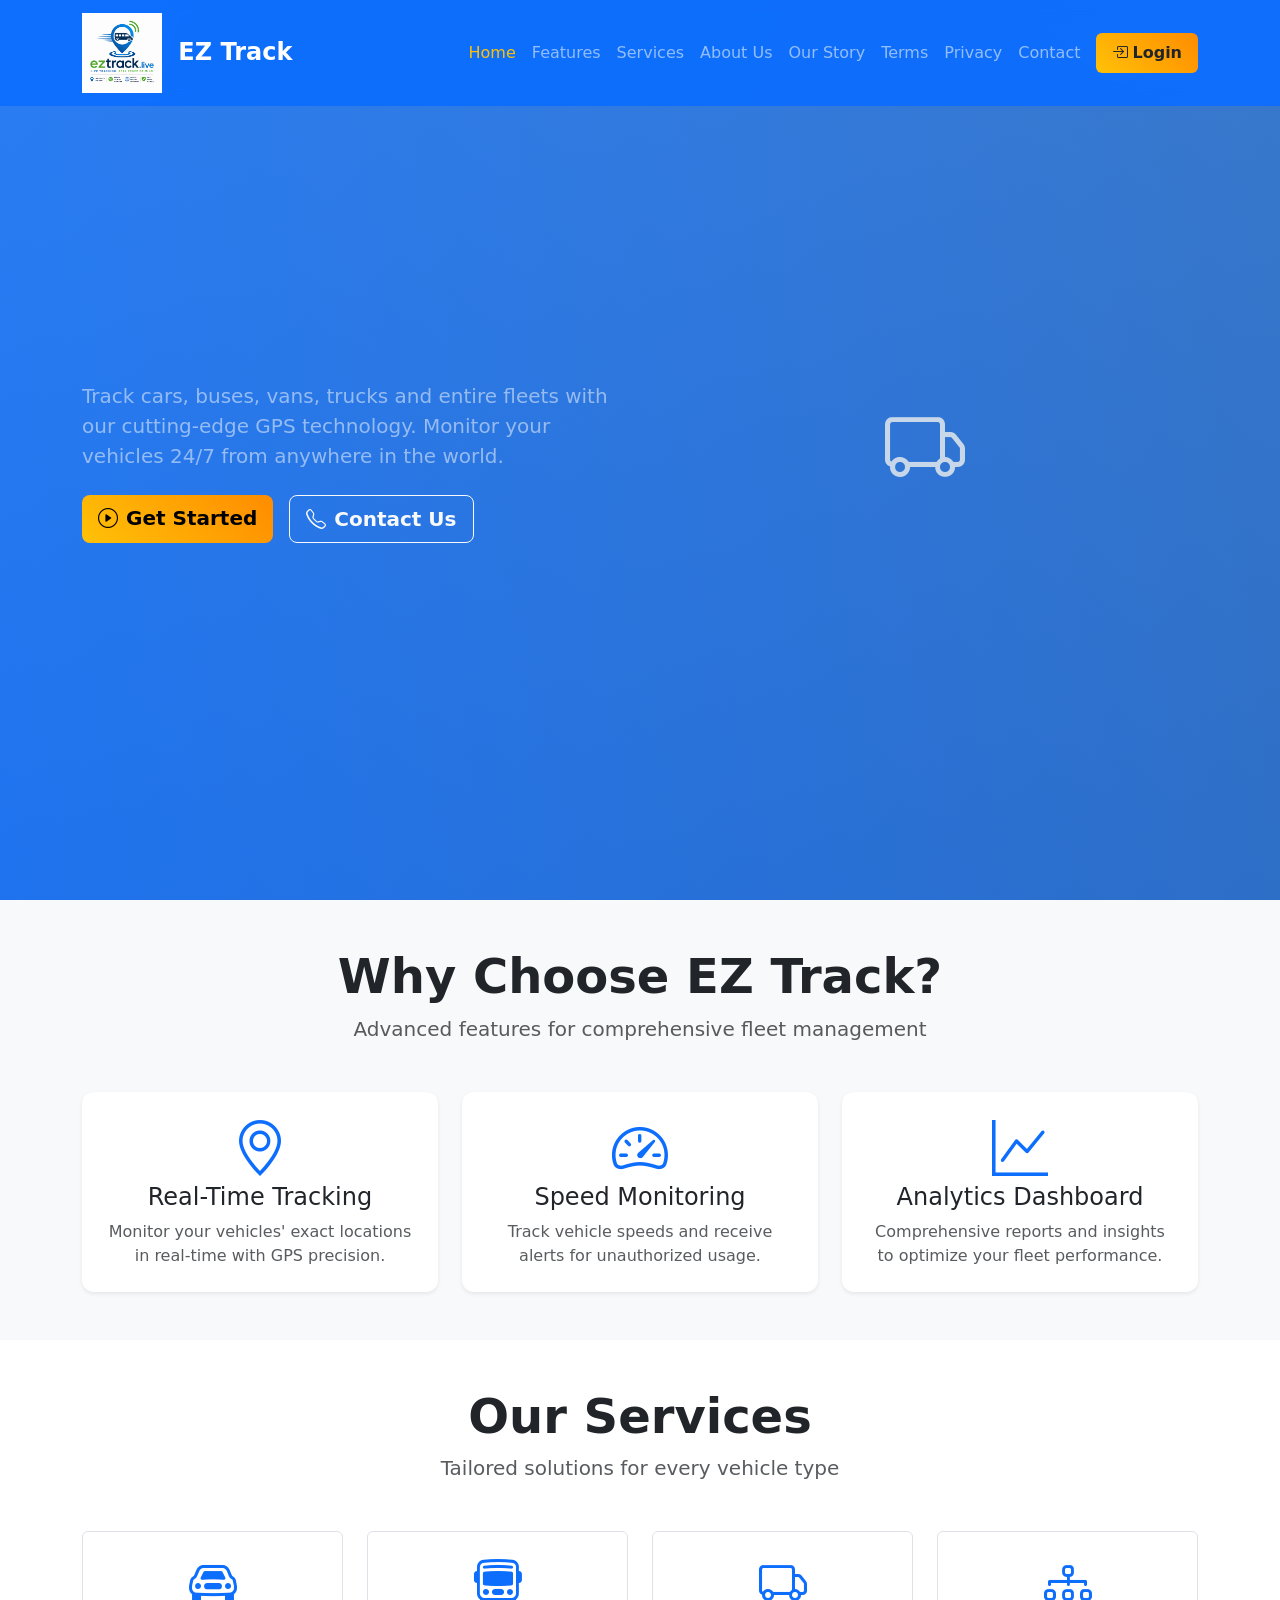
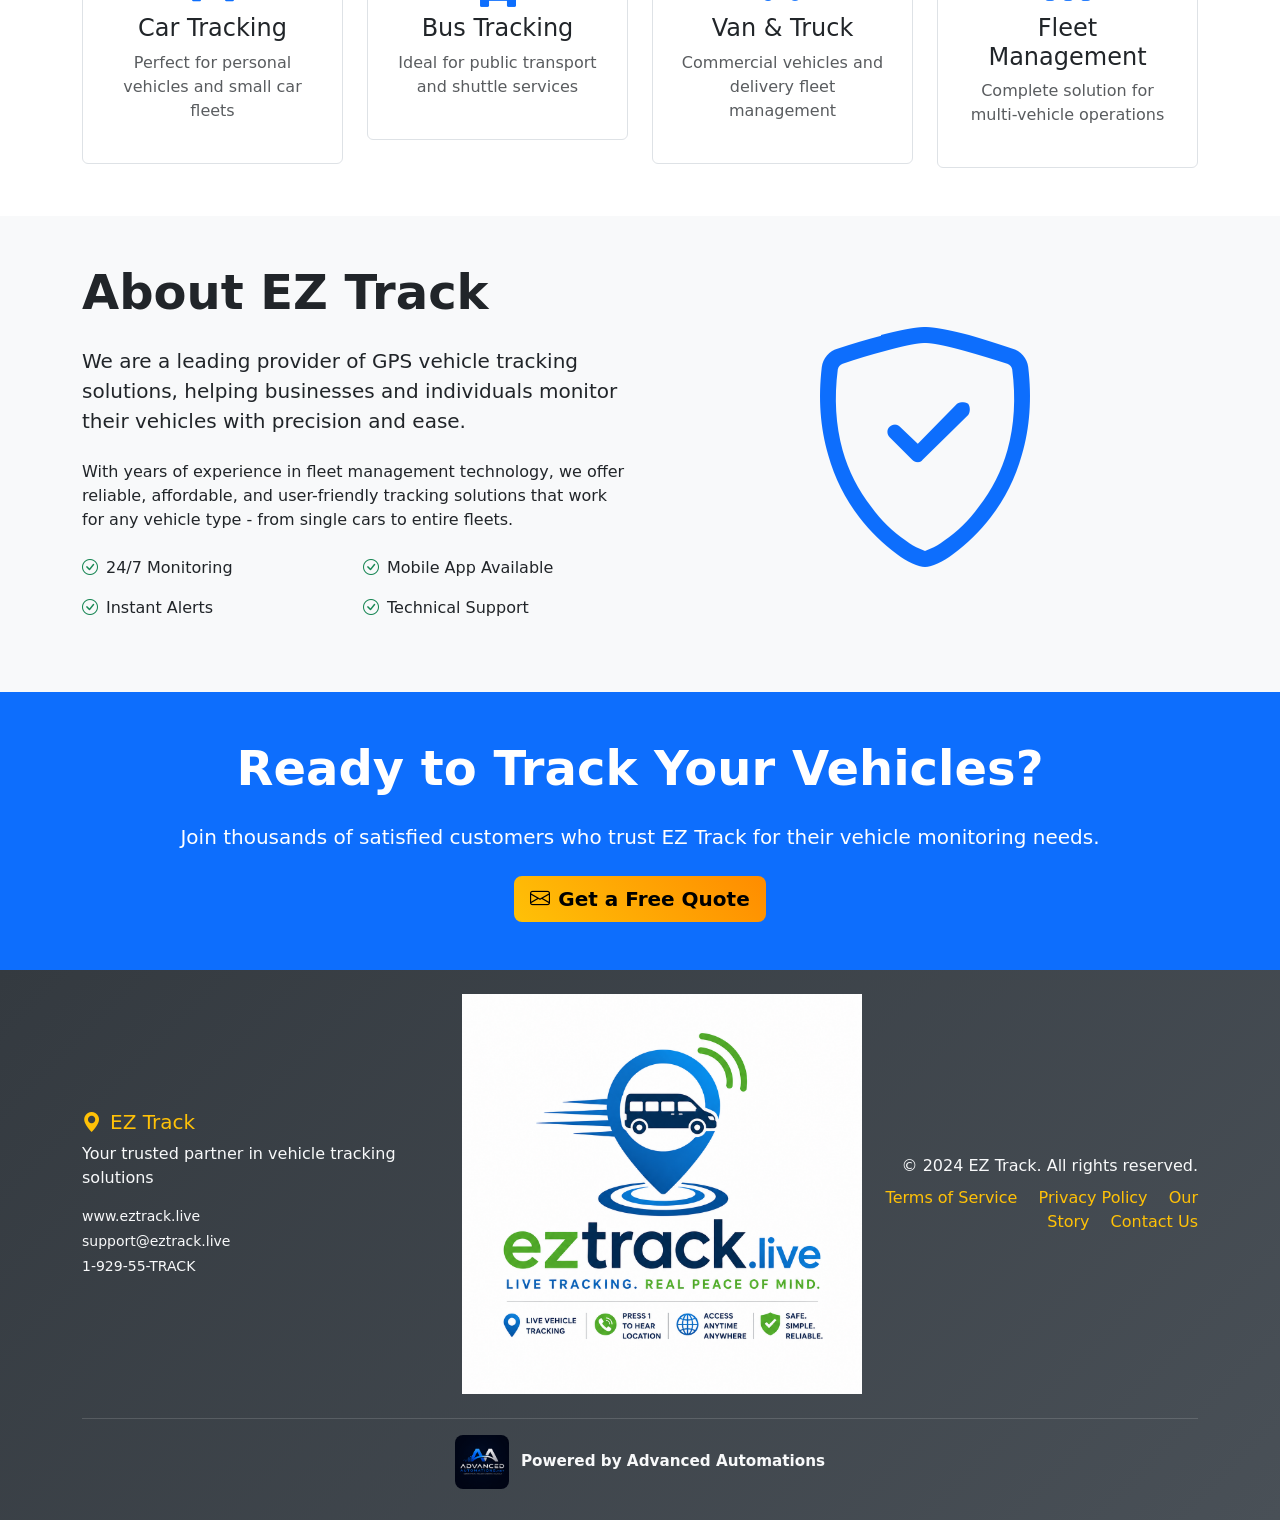
<file: index.html>
<!DOCTYPE html>
<html lang="en">
<head>
    <meta charset="UTF-8">
    <meta name="viewport" content="width=device-width, initial-scale=1.0">
    <title>EZ Track - Real-Time Vehicle Tracking Solutions</title>
    <meta name="description" content="EZ Track provides real-time GPS tracking for cars, buses, vans, trucks and fleets. Monitor your vehicles 24/7 with our cutting-edge tracking technology.">
    <meta name="keywords" content="vehicle tracking, GPS tracking, fleet management, car tracking, bus tracking, truck tracking, real-time tracking, EZ Track">
    <meta name="author" content="EZ Track">
    <meta property="og:title" content="EZ Track - Real-Time Vehicle Tracking Solutions">
    <meta property="og:description" content="Track cars, buses, vans, trucks and entire fleets with our cutting-edge GPS technology. Monitor your vehicles 24/7 from anywhere in the world.">
    <meta property="og:url" content="https://www.eztrack.live/">
    <meta property="og:type" content="website">
    <meta name="twitter:card" content="summary_large_image">
    <meta name="twitter:title" content="EZ Track - Real-Time Vehicle Tracking Solutions">
    <meta name="twitter:description" content="Track cars, buses, vans, trucks and entire fleets with our cutting-edge GPS technology.">
    <link rel="canonical" href="https://www.eztrack.live/">
    <link href="https://cdn.jsdelivr.net/npm/bootstrap@5.3.0/dist/css/bootstrap.min.css" rel="stylesheet">
    <link rel="stylesheet" href="https://cdn.jsdelivr.net/npm/bootstrap-icons@1.11.0/font/bootstrap-icons.css">
    <link rel="stylesheet" href="styles.css">
</head>
<body>
    <!-- Navigation -->
    <nav class="navbar navbar-expand-lg navbar-dark bg-primary fixed-top">
        <div class="container">
            <a class="navbar-brand fw-bold" href="#home">
                <img src="assets/ChatGPT Image Jul 6, 2026, 06_22_53 PM.png" alt="EZ Track Logo" class="logo-img me-2">
                <span>EZ Track</span>
            </a>
            <button class="navbar-toggler" type="button" data-bs-toggle="collapse" data-bs-target="#navbarNav">
                <span class="navbar-toggler-icon"></span>
            </button>
            <div class="collapse navbar-collapse" id="navbarNav">
                <ul class="navbar-nav ms-auto">
                    <li class="nav-item">
                        <a class="nav-link" href="#home">Home</a>
                    </li>
                    <li class="nav-item">
                        <a class="nav-link" href="#features">Features</a>
                    </li>
                    <li class="nav-item">
                        <a class="nav-link" href="#services">Services</a>
                    </li>
                    <li class="nav-item">
                        <a class="nav-link" href="index.html#about">About Us</a>
                    </li>
                    <li class="nav-item">
                        <a class="nav-link" href="our-story.html">Our Story</a>
                    </li>
                    <li class="nav-item">
                        <a class="nav-link" href="terms.html">Terms</a>
                    </li>
                    <li class="nav-item">
                        <a class="nav-link" href="privacy-policy.html">Privacy</a>
                    </li>
                    <li class="nav-item">
                        <a class="nav-link" href="contact-us.html">Contact</a>
                    </li>
                    <li class="nav-item">
                        <a class="nav-link btn btn-warning text-dark ms-2" href="https://portal.gps-tracking.com/">
                            <i class="bi bi-box-arrow-in-right me-1"></i>Login
                        </a>
                    </li>
                </ul>
            </div>
        </div>
    </nav>

    <!-- Hero Section -->
    <section id="home" class="hero-section">
        <div class="container">
            <div class="row align-items-center min-vh-100">
                <div class="col-lg-6">
                    <div class="hero-content">
                        <h1 class="display-4 fw-bold text-white mb-4">
                            Real-Time Vehicle Tracking Made Simple
                        </h1>
                        <p class="lead text-white-50 mb-4">
                            Track cars, buses, vans, trucks and entire fleets with our cutting-edge GPS technology. 
                            Monitor your vehicles 24/7 from anywhere in the world.
                        </p>
                        <div class="d-flex gap-3">
                            <a href="#services" class="btn btn-warning btn-lg fw-semibold">
                                <i class="bi bi-play-circle me-2"></i>Get Started
                            </a>
                            <a href="contact-us.html" class="btn btn-outline-light btn-lg fw-semibold">
                                <i class="bi bi-telephone me-2"></i>Contact Us
                            </a>
                        </div>
                    </div>
                </div>
                <div class="col-lg-6">
                    <div class="hero-image text-center">
                        <i class="bi bi-truck display-1 text-white"></i>
                    </div>
                </div>
            </div>
        </div>
    </section>

    <!-- Features Section -->
    <section id="features" class="py-5 bg-light">
        <div class="container">
            <div class="text-center mb-5">
                <h2 class="display-5 fw-bold">Why Choose EZ Track?</h2>
                <p class="lead text-muted">Advanced features for comprehensive fleet management</p>
            </div>
            <div class="row g-4">
                <div class="col-md-4">
                    <div class="card h-100 border-0 shadow-sm">
                        <div class="card-body text-center p-4">
                            <i class="bi bi-geo-alt text-primary display-4 mb-3"></i>
                            <h4 class="card-title">Real-Time Tracking</h4>
                            <p class="card-text text-muted">Monitor your vehicles' exact locations in real-time with GPS precision.</p>
                        </div>
                    </div>
                </div>
                <div class="col-md-4">
                    <div class="card h-100 border-0 shadow-sm">
                        <div class="card-body text-center p-4">
                            <i class="bi bi-speedometer2 text-primary display-4 mb-3"></i>
                            <h4 class="card-title">Speed Monitoring</h4>
                            <p class="card-text text-muted">Track vehicle speeds and receive alerts for unauthorized usage.</p>
                        </div>
                    </div>
                </div>
                <div class="col-md-4">
                    <div class="card h-100 border-0 shadow-sm">
                        <div class="card-body text-center p-4">
                            <i class="bi bi-graph-up text-primary display-4 mb-3"></i>
                            <h4 class="card-title">Analytics Dashboard</h4>
                            <p class="card-text text-muted">Comprehensive reports and insights to optimize your fleet performance.</p>
                        </div>
                    </div>
                </div>
            </div>
        </div>
    </section>

    <!-- Services Section -->
    <section id="services" class="py-5">
        <div class="container">
            <div class="text-center mb-5">
                <h2 class="display-5 fw-bold">Our Services</h2>
                <p class="lead text-muted">Tailored solutions for every vehicle type</p>
            </div>
            <div class="row g-4">
                <div class="col-lg-3 col-md-6">
                    <div class="service-card text-center p-4 border rounded">
                        <i class="bi bi-car-front text-primary display-5 mb-3"></i>
                        <h4>Car Tracking</h4>
                        <p class="text-muted">Perfect for personal vehicles and small car fleets</p>
                    </div>
                </div>
                <div class="col-lg-3 col-md-6">
                    <div class="service-card text-center p-4 border rounded">
                        <i class="bi bi-bus-front text-primary display-5 mb-3"></i>
                        <h4>Bus Tracking</h4>
                        <p class="text-muted">Ideal for public transport and shuttle services</p>
                    </div>
                </div>
                <div class="col-lg-3 col-md-6">
                    <div class="service-card text-center p-4 border rounded">
                        <i class="bi bi-truck text-primary display-5 mb-3"></i>
                        <h4>Van & Truck</h4>
                        <p class="text-muted">Commercial vehicles and delivery fleet management</p>
                    </div>
                </div>
                <div class="col-lg-3 col-md-6">
                    <div class="service-card text-center p-4 border rounded">
                        <i class="bi bi-diagram-3 text-primary display-5 mb-3"></i>
                        <h4>Fleet Management</h4>
                        <p class="text-muted">Complete solution for multi-vehicle operations</p>
                    </div>
                </div>
            </div>
        </div>
    </section>

    <!-- About Section -->
    <section id="about" class="py-5 bg-light">
        <div class="container">
            <div class="row align-items-center">
                <div class="col-lg-6">
                    <h2 class="display-5 fw-bold mb-4">About EZ Track</h2>
                    <p class="lead mb-4">
                        We are a leading provider of GPS vehicle tracking solutions, helping businesses and individuals 
                        monitor their vehicles with precision and ease.
                    </p>
                    <p class="mb-4">
                        With years of experience in fleet management technology, we offer reliable, affordable, and 
                        user-friendly tracking solutions that work for any vehicle type - from single cars to entire fleets.
                    </p>
                    <div class="row g-3 mb-4">
                        <div class="col-6">
                            <div class="d-flex align-items-center">
                                <i class="bi bi-check-circle text-success me-2"></i>
                                <span>24/7 Monitoring</span>
                            </div>
                        </div>
                        <div class="col-6">
                            <div class="d-flex align-items-center">
                                <i class="bi bi-check-circle text-success me-2"></i>
                                <span>Mobile App Available</span>
                            </div>
                        </div>
                        <div class="col-6">
                            <div class="d-flex align-items-center">
                                <i class="bi bi-check-circle text-success me-2"></i>
                                <span>Instant Alerts</span>
                            </div>
                        </div>
                        <div class="col-6">
                            <div class="d-flex align-items-center">
                                <i class="bi bi-check-circle text-success me-2"></i>
                                <span>Technical Support</span>
                            </div>
                        </div>
                    </div>
                </div>
                <div class="col-lg-6">
                    <div class="text-center">
                        <i class="bi bi-shield-check text-primary" style="font-size: 15rem;"></i>
                    </div>
                </div>
            </div>
        </div>
    </section>

    <!-- CTA Section -->
    <section class="py-5 bg-primary text-white">
        <div class="container text-center">
            <h2 class="display-5 fw-bold mb-4">Ready to Track Your Vehicles?</h2>
            <p class="lead mb-4">Join thousands of satisfied customers who trust EZ Track for their vehicle monitoring needs.</p>
            <a href="contact-us.html" class="btn btn-warning btn-lg fw-semibold">
                <i class="bi bi-envelope me-2"></i>Get a Free Quote
            </a>
        </div>
    </section>

    <!-- Footer -->
    <footer class="bg-dark text-white py-4">
        <div class="container">
            <div class="row align-items-center">
                <div class="col-md-4">
                    <h5><i class="bi bi-geo-alt-fill me-2"></i>EZ Track</h5>
                    <p class="text-light">Your trusted partner in vehicle tracking solutions</p>
                    <div class="mt-3">
                        <small class="text-light d-block mb-1">www.eztrack.live</small>
                        <small class="text-light d-block mb-1">support@eztrack.live</small>
                        <small class="text-light d-block">1-929-55-TRACK</small>
                    </div>
                </div>
                <div class="col-md-4 text-center">
                    <img src="assets/ChatGPT Image Jul 6, 2026, 06_22_53 PM.png" alt="EZ Track Logo" class="footer-logo-img">
                </div>
                <div class="col-md-4 text-md-end">
                    <p class="text-light mb-0">
                        &copy; 2024 EZ Track. All rights reserved.
                    </p>
                    <div class="mt-2">
                        <a href="terms.html" class="text-warning text-decoration-none me-3">Terms of Service</a>
                        <a href="privacy-policy.html" class="text-warning text-decoration-none me-3">Privacy Policy</a>
                        <a href="our-story.html" class="text-warning text-decoration-none me-3">Our Story</a>
                        <a href="contact-us.html" class="text-warning text-decoration-none">Contact Us</a>
                    </div>
                </div>
            </div>
            <div class="powered-by text-center mt-4 pt-3">
                <a class="powered-by-link" href="https://www.advancedautomations.net" target="_blank" rel="noopener noreferrer" aria-label="Powered by Advanced Automations">
                    <img class="powered-by-logo" src="assets/advanced-automations-logo.png" alt="Advanced Automations logo">
                    <span class="powered-by-text">Powered by Advanced Automations</span>
                </a>
            </div>
        </div>
    </footer>

    <script src="https://cdn.jsdelivr.net/npm/bootstrap@5.3.0/dist/js/bootstrap.bundle.min.js"></script>
    <script src="script.js"></script>
</body>
</html>
</file>
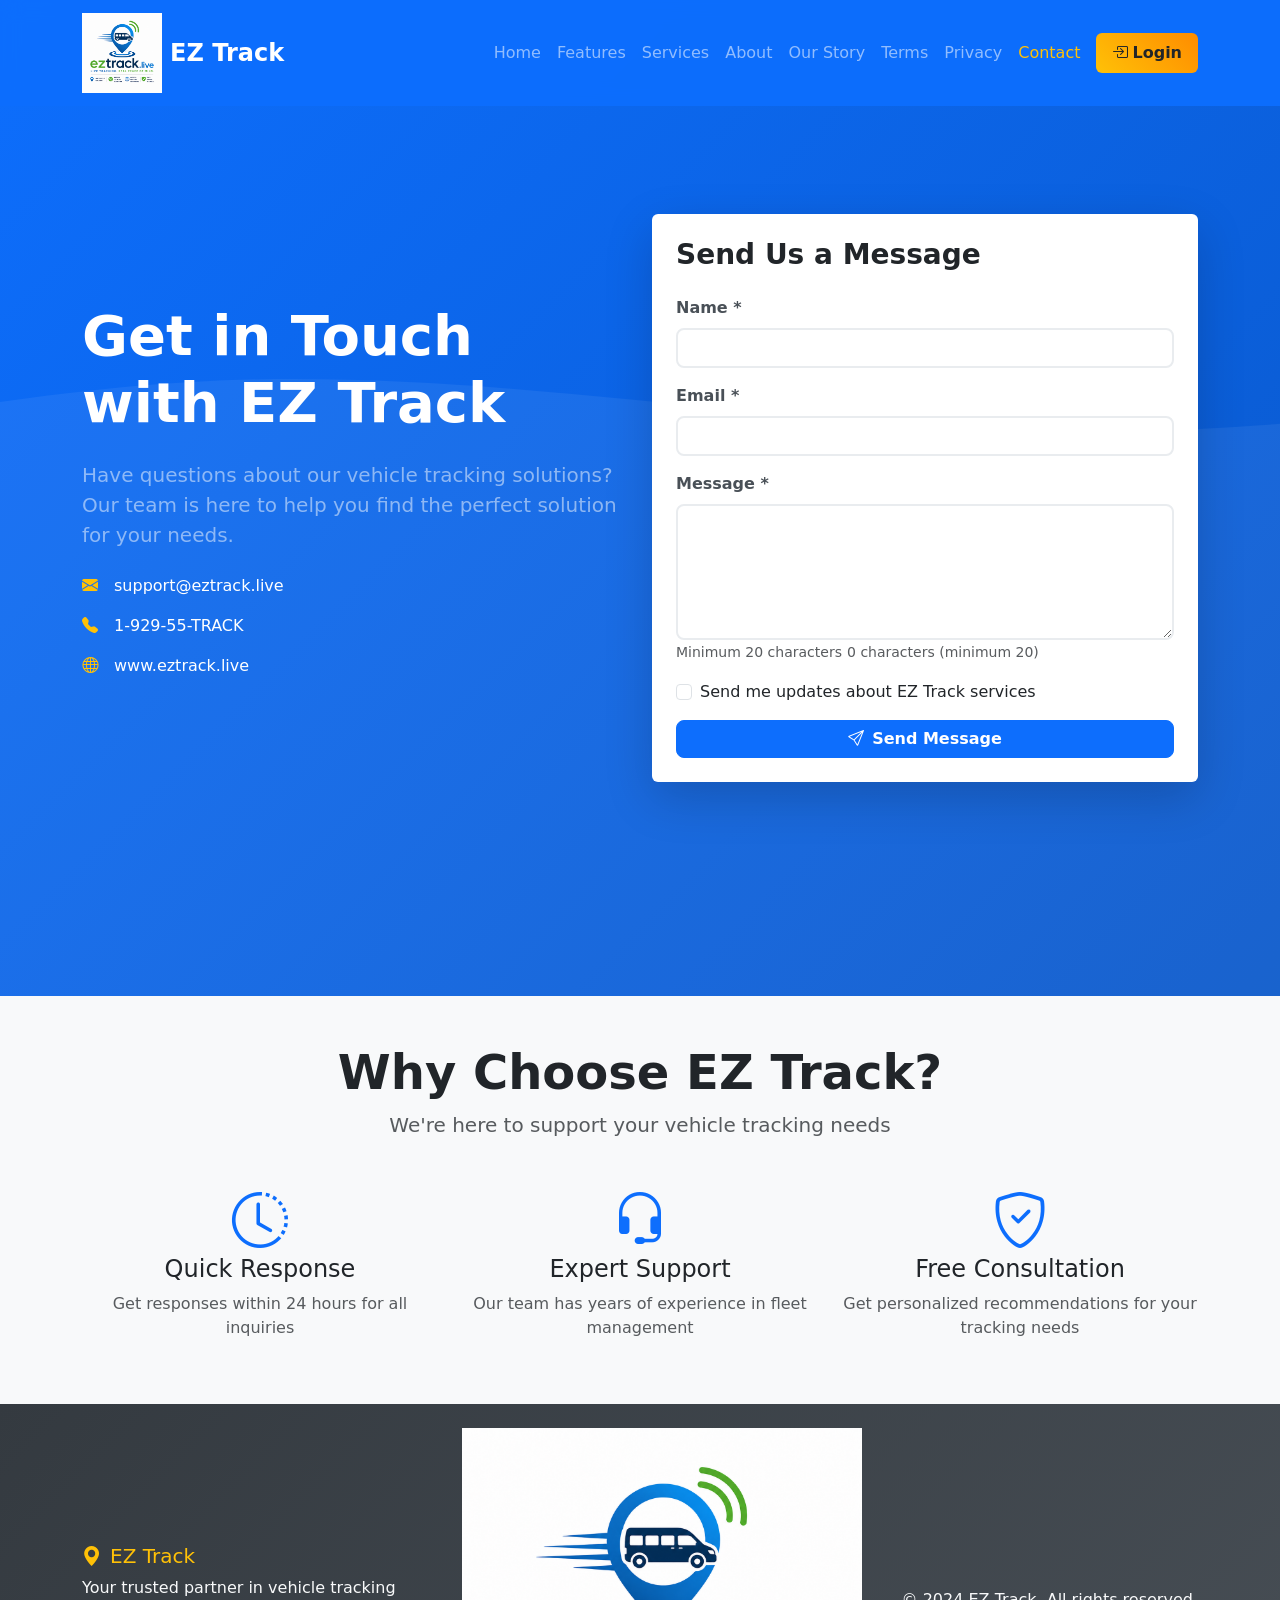
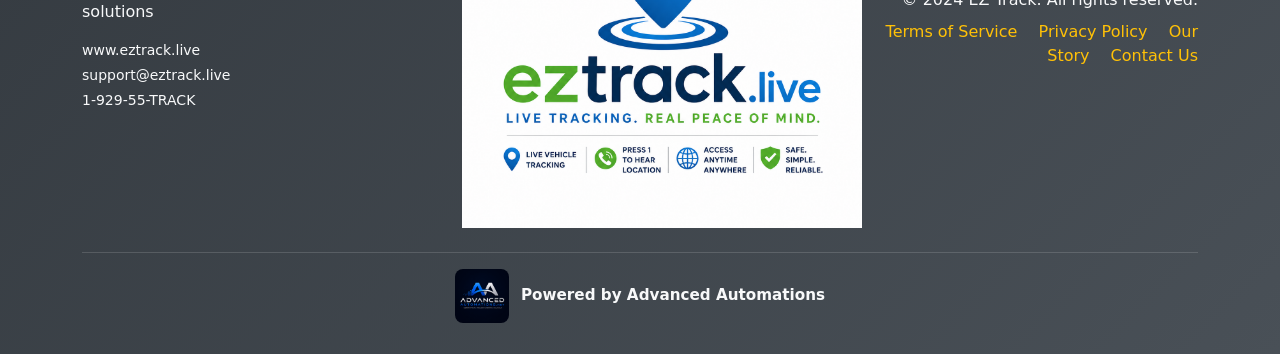
<file: contact-us.html>
<!DOCTYPE html>
<html lang="en">
<head>
    <meta charset="UTF-8">
    <meta name="viewport" content="width=device-width, initial-scale=1.0">
    <title>Contact Us - EZ Track | Vehicle Tracking Solutions</title>
    <meta name="description" content="Contact EZ Track for professional GPS vehicle tracking solutions. Call us at 1-929-55-TRACK or email support@eztrack.live for fleet management services.">
    <meta name="keywords" content="contact EZ Track, vehicle tracking contact, GPS tracking support, fleet management contact, EZ Track phone, EZ Track email">
    <meta name="author" content="EZ Track">
    <meta property="og:title" content="Contact Us - EZ Track | Vehicle Tracking Solutions">
    <meta property="og:description" content="Get in touch with EZ Track for professional GPS vehicle tracking solutions. Our team is here to help you find the perfect solution for your needs.">
    <meta property="og:url" content="https://www.eztrack.live/contact-us.html">
    <meta property="og:type" content="website">
    <meta name="twitter:card" content="summary_large_image">
    <meta name="twitter:title" content="Contact Us - EZ Track | Vehicle Tracking Solutions">
    <meta name="twitter:description" content="Get in touch with EZ Track for professional GPS vehicle tracking solutions.">
    <link rel="canonical" href="https://www.eztrack.live/contact-us.html">
    <link href="https://cdn.jsdelivr.net/npm/bootstrap@5.3.0/dist/css/bootstrap.min.css" rel="stylesheet">
    <link rel="stylesheet" href="https://cdn.jsdelivr.net/npm/bootstrap-icons@1.11.0/font/bootstrap-icons.css">
    <link rel="stylesheet" href="styles.css">
</head>
<body>
    <!-- Navigation -->
    <nav class="navbar navbar-expand-lg navbar-dark bg-primary fixed-top">
        <div class="container">
            <a class="navbar-brand fw-bold d-flex align-items-center" href="index.html">
                <img src="assets/ChatGPT Image Jul 6, 2026, 06_22_53 PM.png" alt="EZ Track Logo" class="logo-img me-2">
                <span>EZ Track</span>
            </a>
            <button class="navbar-toggler" type="button" data-bs-toggle="collapse" data-bs-target="#navbarNav">
                <span class="navbar-toggler-icon"></span>
            </button>
            <div class="collapse navbar-collapse" id="navbarNav">
                <ul class="navbar-nav ms-auto">
                    <li class="nav-item">
                        <a class="nav-link" href="index.html#home">Home</a>
                    </li>
                    <li class="nav-item">
                        <a class="nav-link" href="index.html#features">Features</a>
                    </li>
                    <li class="nav-item">
                        <a class="nav-link" href="index.html#services">Services</a>
                    </li>
                    <li class="nav-item">
                        <a class="nav-link" href="index.html#about">About</a>
                    </li>
                    <li class="nav-item">
                        <a class="nav-link" href="our-story.html">Our Story</a>
                    </li>
                    <li class="nav-item">
                        <a class="nav-link" href="terms.html">Terms</a>
                    </li>
                    <li class="nav-item">
                        <a class="nav-link" href="privacy-policy.html">Privacy</a>
                    </li>
                    <li class="nav-item">
                        <a class="nav-link active" href="contact-us.html">Contact</a>
                    </li>
                    <li class="nav-item">
                        <a class="nav-link btn btn-warning text-dark ms-2" href="https://portal.gps-tracking.com/">
                            <i class="bi bi-box-arrow-in-right me-1"></i>Login
                        </a>
                    </li>
                </ul>
            </div>
        </div>
    </nav>

    <!-- Contact Hero Section -->
    <section class="contact-hero py-5">
        <div class="container">
            <div class="row align-items-center min-vh-100">
                <div class="col-lg-6">
                    <div class="contact-content">
                        <h1 class="display-4 fw-bold text-white mb-4">
                            Get in Touch with EZ Track
                        </h1>
                        <p class="lead text-white-50 mb-4">
                            Have questions about our vehicle tracking solutions? Our team is here to help you find the perfect solution for your needs.
                        </p>
                        <div class="contact-info">
                            <div class="d-flex align-items-center mb-3">
                                <i class="bi bi-envelope-fill text-warning me-3"></i>
                                <span class="text-white">support@eztrack.live</span>
                            </div>
                            <div class="d-flex align-items-center mb-3">
                                <i class="bi bi-telephone-fill text-warning me-3"></i>
                                <span class="text-white">1-929-55-TRACK</span>
                            </div>
                            <div class="d-flex align-items-center mb-3">
                                <i class="bi bi-globe text-warning me-3"></i>
                                <span class="text-white">www.eztrack.live</span>
                            </div>
                        </div>
                    </div>
                </div>
                <div class="col-lg-6">
                    <div class="contact-form-card bg-white p-4 rounded shadow-lg">
                        <h3 class="mb-4 fw-bold">Send Us a Message</h3>
                        <form id="contactForm" novalidate>
                            <div class="mb-3">
                                <label for="name" class="form-label fw-semibold">Name *</label>
                                <input type="text" class="form-control" id="name" name="name" required>
                                <div class="invalid-feedback">
                                    Please provide your name.
                                </div>
                            </div>
                            <div class="mb-3">
                                <label for="email" class="form-label fw-semibold">Email *</label>
                                <input type="email" class="form-control" id="email" name="email" required>
                                <div class="invalid-feedback">
                                    Please provide a valid email address.
                                </div>
                            </div>
                            <div class="mb-3">
                                <label for="message" class="form-label fw-semibold">Message *</label>
                                <textarea class="form-control" id="message" name="message" rows="5" required minlength="20"></textarea>
                                <div class="invalid-feedback">
                                    Message must be at least 20 characters long.
                                </div>
                                <small class="text-muted">Minimum 20 characters</small>
                            </div>
                            <div class="mb-3">
                                <div class="form-check">
                                    <input class="form-check-input" type="checkbox" id="newsletter">
                                    <label class="form-check-label" for="newsletter">
                                        Send me updates about EZ Track services
                                    </label>
                                </div>
                            </div>
                            <button type="submit" class="btn btn-primary w-100 fw-semibold">
                                <i class="bi bi-send me-2"></i>Send Message
                            </button>
                        </form>
                        <div id="successMessage" class="alert alert-success mt-3 d-none">
                            <i class="bi bi-check-circle me-2"></i>
                            Your message has been sent successfully! We'll get back to you soon.
                        </div>
                        <div id="errorMessage" class="alert alert-danger mt-3 d-none">
                            <i class="bi bi-exclamation-triangle me-2"></i>
                            There was an error sending your message. Please try again.
                        </div>
                    </div>
                </div>
            </div>
        </div>
    </section>

    <!-- Additional Info Section -->
    <section class="py-5 bg-light">
        <div class="container">
            <div class="text-center mb-5">
                <h2 class="display-5 fw-bold">Why Choose EZ Track?</h2>
                <p class="lead text-muted">We're here to support your vehicle tracking needs</p>
            </div>
            <div class="row g-4">
                <div class="col-md-4 text-center">
                    <i class="bi bi-clock-history text-primary display-4 mb-3"></i>
                    <h4>Quick Response</h4>
                    <p class="text-muted">Get responses within 24 hours for all inquiries</p>
                </div>
                <div class="col-md-4 text-center">
                    <i class="bi bi-headset text-primary display-4 mb-3"></i>
                    <h4>Expert Support</h4>
                    <p class="text-muted">Our team has years of experience in fleet management</p>
                </div>
                <div class="col-md-4 text-center">
                    <i class="bi bi-shield-check text-primary display-4 mb-3"></i>
                    <h4>Free Consultation</h4>
                    <p class="text-muted">Get personalized recommendations for your tracking needs</p>
                </div>
            </div>
        </div>
    </section>

    <!-- Footer -->
    <footer class="bg-dark text-white py-4">
        <div class="container">
            <div class="row align-items-center">
                <div class="col-md-4">
                    <h5><i class="bi bi-geo-alt-fill me-2"></i>EZ Track</h5>
                    <p class="text-light">Your trusted partner in vehicle tracking solutions</p>
                    <div class="mt-3">
                        <small class="text-light d-block mb-1">www.eztrack.live</small>
                        <small class="text-light d-block mb-1">support@eztrack.live</small>
                        <small class="text-light d-block">1-929-55-TRACK</small>
                    </div>
                </div>
                <div class="col-md-4 text-center">
                    <img src="assets/ChatGPT Image Jul 6, 2026, 06_22_53 PM.png" alt="EZ Track Logo" class="footer-logo-img">
                </div>
                <div class="col-md-4 text-md-end">
                    <p class="text-light mb-0">
                        &copy; 2024 EZ Track. All rights reserved.
                    </p>
                    <div class="mt-2">
                        <a href="terms.html" class="text-warning text-decoration-none me-3">Terms of Service</a>
                        <a href="privacy-policy.html" class="text-warning text-decoration-none me-3">Privacy Policy</a>
                        <a href="our-story.html" class="text-warning text-decoration-none me-3">Our Story</a>
                        <a href="contact-us.html" class="text-warning text-decoration-none">Contact Us</a>
                    </div>
                </div>
            </div>
            <div class="powered-by text-center mt-4 pt-3">
                <a class="powered-by-link" href="https://www.advancedautomations.net" target="_blank" rel="noopener noreferrer" aria-label="Powered by Advanced Automations">
                    <img class="powered-by-logo" src="assets/advanced-automations-logo.png" alt="Advanced Automations logo">
                    <span class="powered-by-text">Powered by Advanced Automations</span>
                </a>
            </div>
        </div>
    </footer>

    <script src="https://cdn.jsdelivr.net/npm/bootstrap@5.3.0/dist/js/bootstrap.bundle.min.js"></script>
    <script src="contact-script.js"></script>
</body>
</html>
</file>
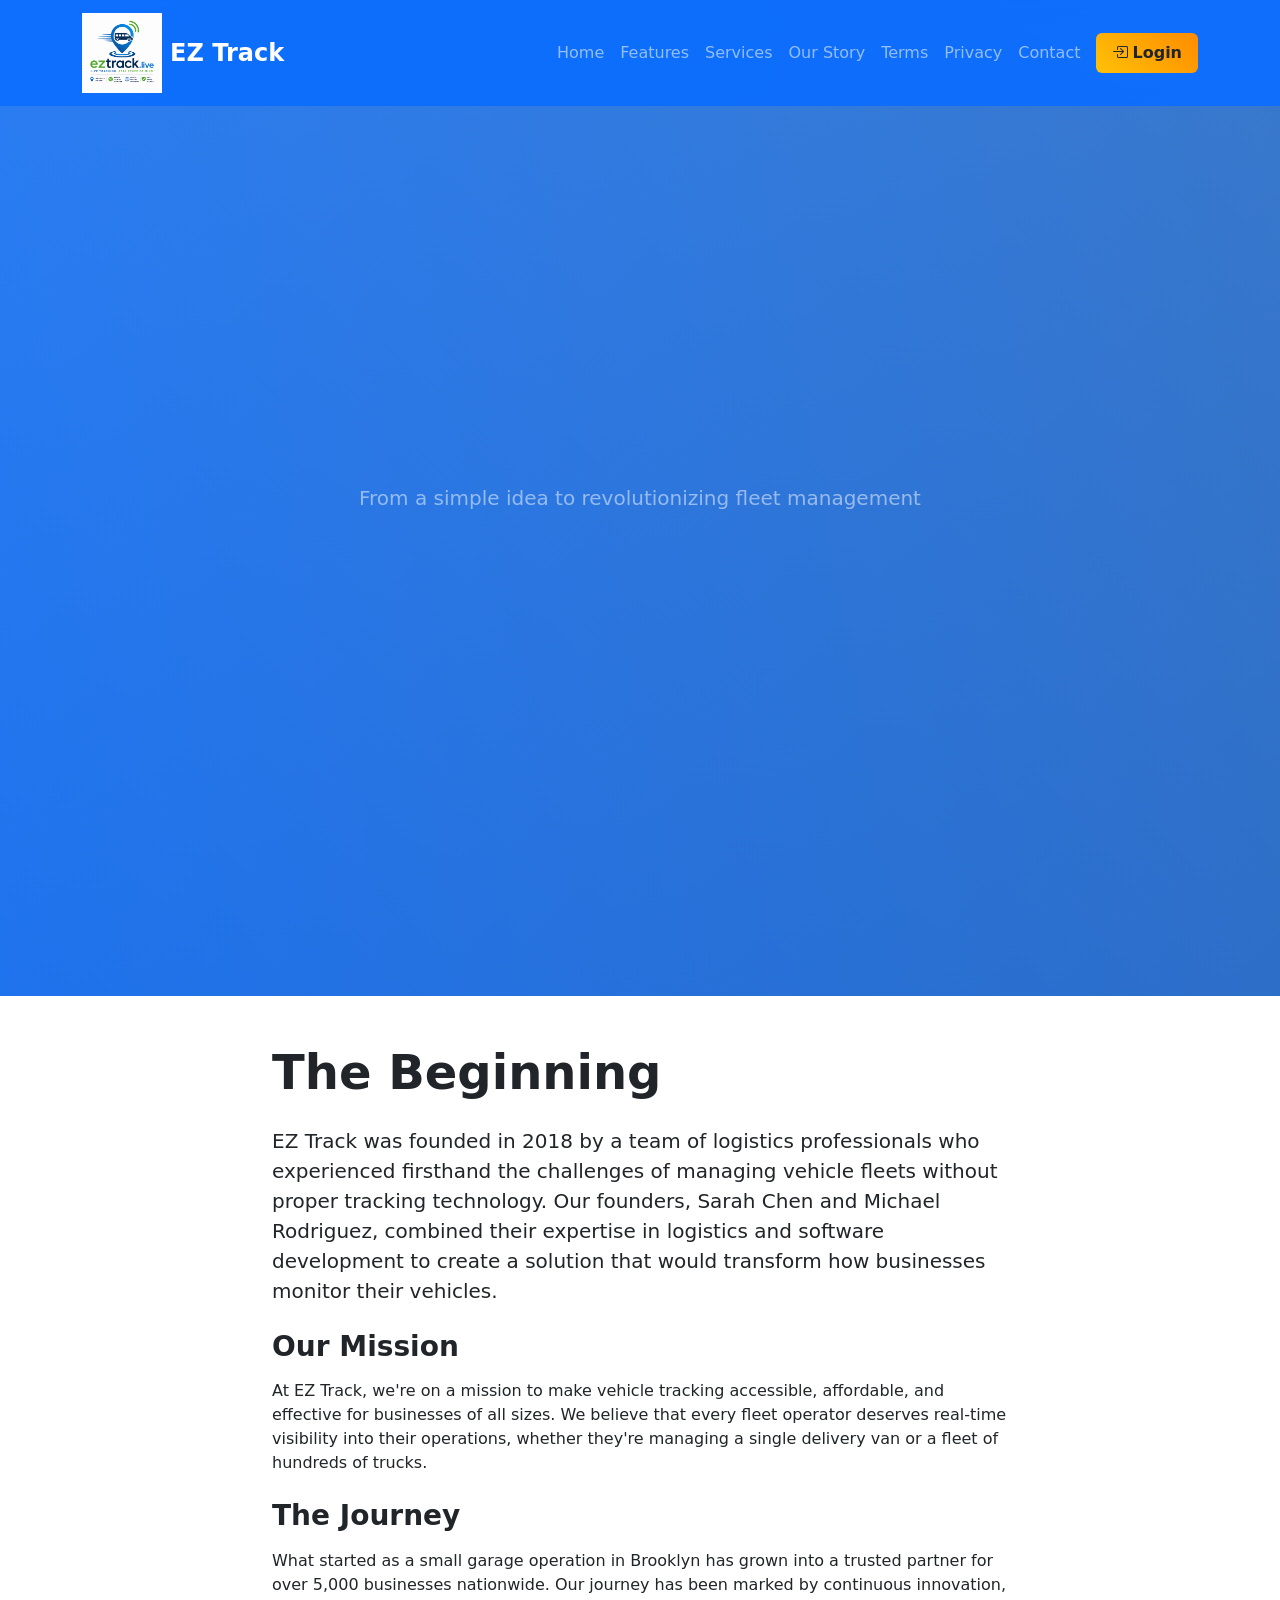
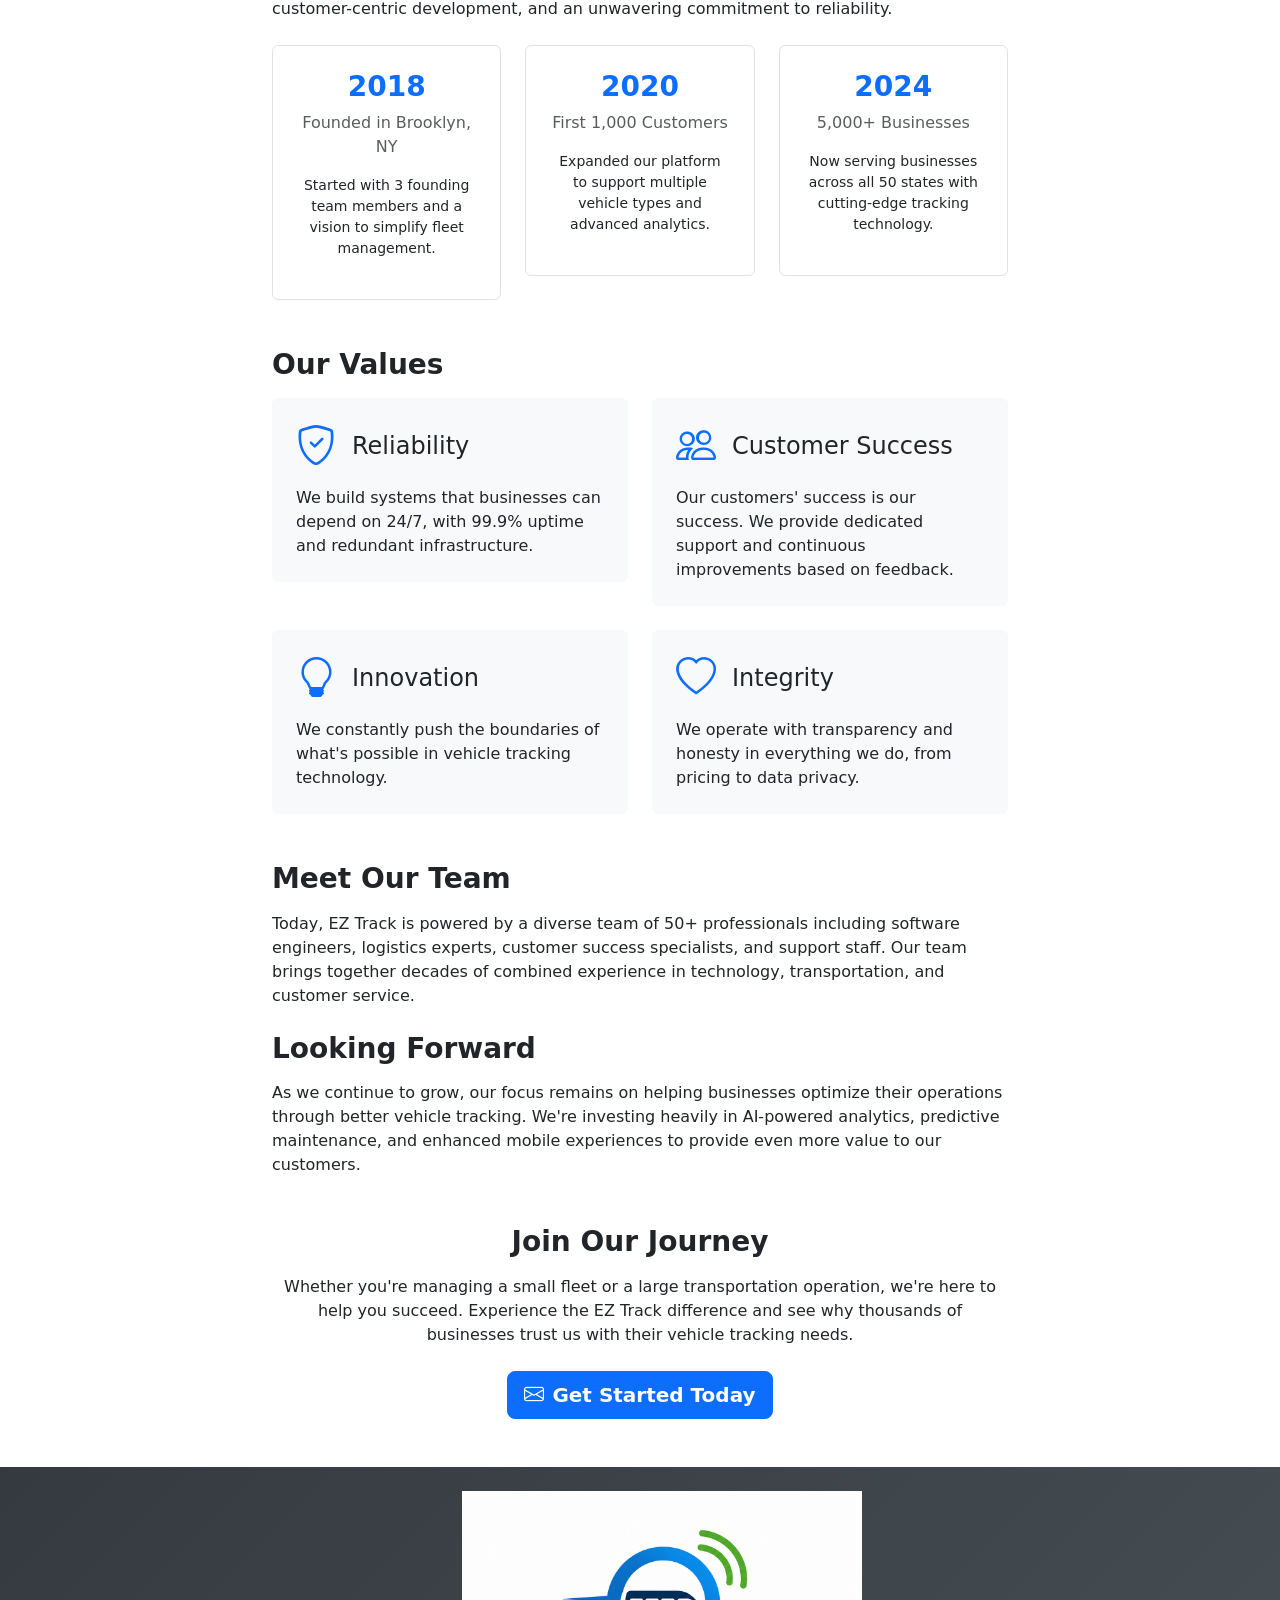
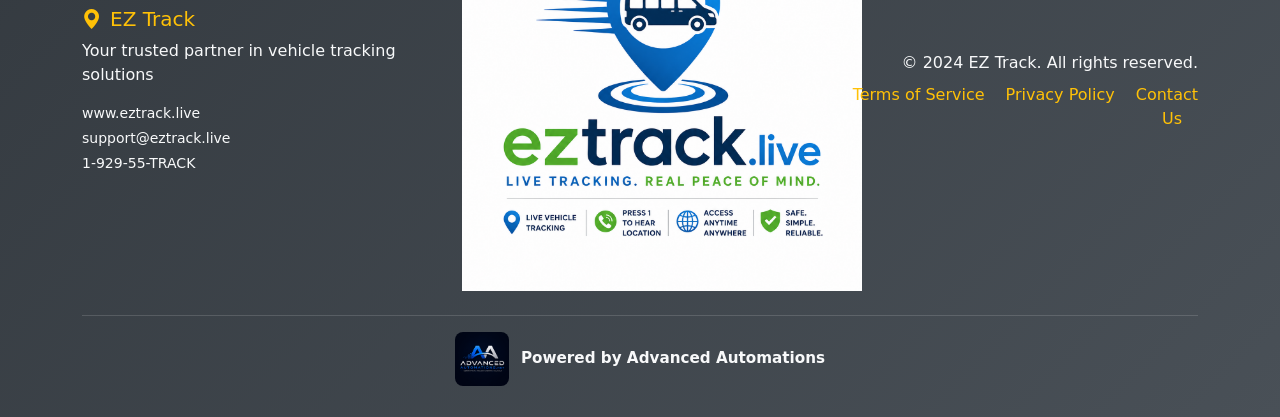
<file: our-story.html>
<!DOCTYPE html>
<html lang="en">
<head>
    <meta charset="UTF-8">
    <meta name="viewport" content="width=device-width, initial-scale=1.0">
    <title>Our Story - EZ Track | Vehicle Tracking Solutions</title>
    <meta name="description" content="Learn about EZ Track's journey from a small startup to a leading GPS vehicle tracking company. Discover our mission, values, and commitment to excellence.">
    <meta name="keywords" content="EZ Track story, GPS tracking company history, vehicle tracking mission, fleet management values, EZ Track team">
    <meta name="author" content="EZ Track">
    <meta property="og:title" content="Our Story - EZ Track | Vehicle Tracking Solutions">
    <meta property="og:description" content="Discover the story behind EZ Track and our commitment to revolutionizing vehicle tracking technology.">
    <meta property="og:url" content="https://www.eztrack.live/our-story.html">
    <meta property="og:type" content="website">
    <meta name="twitter:card" content="summary_large_image">
    <meta name="twitter:title" content="Our Story - EZ Track">
    <meta name="twitter:description" content="Discover the story behind EZ Track and our commitment to revolutionizing vehicle tracking technology.">
    <link rel="canonical" href="https://www.eztrack.live/our-story.html">
    <link href="https://cdn.jsdelivr.net/npm/bootstrap@5.3.0/dist/css/bootstrap.min.css" rel="stylesheet">
    <link rel="stylesheet" href="https://cdn.jsdelivr.net/npm/bootstrap-icons@1.11.0/font/bootstrap-icons.css">
    <link rel="stylesheet" href="styles.css">
</head>
<body>
    <!-- Navigation -->
    <nav class="navbar navbar-expand-lg navbar-dark bg-primary fixed-top">
        <div class="container">
            <a class="navbar-brand fw-bold d-flex align-items-center" href="index.html">
                <img src="assets/ChatGPT Image Jul 6, 2026, 06_22_53 PM.png" alt="EZ Track Logo" class="logo-img me-2">
                <span>EZ Track</span>
            </a>
            <button class="navbar-toggler" type="button" data-bs-toggle="collapse" data-bs-target="#navbarNav">
                <span class="navbar-toggler-icon"></span>
            </button>
            <div class="collapse navbar-collapse" id="navbarNav">
                <ul class="navbar-nav ms-auto">
                    <li class="nav-item">
                        <a class="nav-link" href="index.html#home">Home</a>
                    </li>
                    <li class="nav-item">
                        <a class="nav-link" href="index.html#features">Features</a>
                    </li>
                    <li class="nav-item">
                        <a class="nav-link" href="index.html#services">Services</a>
                    </li>
                    <li class="nav-item">
                        <a class="nav-link active" href="our-story.html">Our Story</a>
                    </li>
                    <li class="nav-item">
                        <a class="nav-link" href="terms.html">Terms</a>
                    </li>
                    <li class="nav-item">
                        <a class="nav-link" href="privacy-policy.html">Privacy</a>
                    </li>
                    <li class="nav-item">
                        <a class="nav-link" href="contact-us.html">Contact</a>
                    </li>
                    <li class="nav-item">
                        <a class="nav-link btn btn-warning text-dark ms-2" href="https://portal.gps-tracking.com/">
                            <i class="bi bi-box-arrow-in-right me-1"></i>Login
                        </a>
                    </li>
                </ul>
            </div>
        </div>
    </nav>

    <!-- Hero Section -->
    <section class="hero-section py-5">
        <div class="container">
            <div class="row align-items-center min-vh-100">
                <div class="col-lg-8 mx-auto text-center">
                    <div class="hero-content">
                        <h1 class="display-3 fw-bold text-white mb-4">
                            Our Story
                        </h1>
                        <p class="lead text-white-50 mb-4">
                            From a simple idea to revolutionizing fleet management
                        </p>
                    </div>
                </div>
            </div>
        </div>
    </section>

    <!-- Story Content -->
    <section class="py-5">
        <div class="container">
            <div class="row">
                <div class="col-lg-8 mx-auto">
                    <div class="story-content">
                        <h2 class="display-5 fw-bold mb-4">The Beginning</h2>
                        <p class="lead mb-4">
                            EZ Track was founded in 2018 by a team of logistics professionals who experienced firsthand the challenges of managing vehicle fleets without proper tracking technology. Our founders, Sarah Chen and Michael Rodriguez, combined their expertise in logistics and software development to create a solution that would transform how businesses monitor their vehicles.
                        </p>
                        
                        <h3 class="h3 fw-bold mb-3">Our Mission</h3>
                        <p class="mb-4">
                            At EZ Track, we're on a mission to make vehicle tracking accessible, affordable, and effective for businesses of all sizes. We believe that every fleet operator deserves real-time visibility into their operations, whether they're managing a single delivery van or a fleet of hundreds of trucks.
                        </p>

                        <h3 class="h3 fw-bold mb-3">The Journey</h3>
                        <p class="mb-4">
                            What started as a small garage operation in Brooklyn has grown into a trusted partner for over 5,000 businesses nationwide. Our journey has been marked by continuous innovation, customer-centric development, and an unwavering commitment to reliability.
                        </p>

                        <div class="row g-4 mb-5">
                            <div class="col-md-4 text-center">
                                <div class="milestone-card p-4 border rounded">
                                    <h3 class="text-primary fw-bold">2018</h3>
                                    <p class="text-muted">Founded in Brooklyn, NY</p>
                                    <p class="small">Started with 3 founding team members and a vision to simplify fleet management.</p>
                                </div>
                            </div>
                            <div class="col-md-4 text-center">
                                <div class="milestone-card p-4 border rounded">
                                    <h3 class="text-primary fw-bold">2020</h3>
                                    <p class="text-muted">First 1,000 Customers</p>
                                    <p class="small">Expanded our platform to support multiple vehicle types and advanced analytics.</p>
                                </div>
                            </div>
                            <div class="col-md-4 text-center">
                                <div class="milestone-card p-4 border rounded">
                                    <h3 class="text-primary fw-bold">2024</h3>
                                    <p class="text-muted">5,000+ Businesses</p>
                                    <p class="small">Now serving businesses across all 50 states with cutting-edge tracking technology.</p>
                                </div>
                            </div>
                        </div>

                        <h3 class="h3 fw-bold mb-3">Our Values</h3>
                        <div class="row g-4 mb-5">
                            <div class="col-md-6">
                                <div class="value-card p-4 bg-light rounded">
                                    <div class="d-flex align-items-center mb-3">
                                        <i class="bi bi-shield-check text-primary display-6 me-3"></i>
                                        <h4 class="mb-0">Reliability</h4>
                                    </div>
                                    <p class="mb-0">We build systems that businesses can depend on 24/7, with 99.9% uptime and redundant infrastructure.</p>
                                </div>
                            </div>
                            <div class="col-md-6">
                                <div class="value-card p-4 bg-light rounded">
                                    <div class="d-flex align-items-center mb-3">
                                        <i class="bi bi-people text-primary display-6 me-3"></i>
                                        <h4 class="mb-0">Customer Success</h4>
                                    </div>
                                    <p class="mb-0">Our customers' success is our success. We provide dedicated support and continuous improvements based on feedback.</p>
                                </div>
                            </div>
                            <div class="col-md-6">
                                <div class="value-card p-4 bg-light rounded">
                                    <div class="d-flex align-items-center mb-3">
                                        <i class="bi bi-lightbulb text-primary display-6 me-3"></i>
                                        <h4 class="mb-0">Innovation</h4>
                                    </div>
                                    <p class="mb-0">We constantly push the boundaries of what's possible in vehicle tracking technology.</p>
                                </div>
                            </div>
                            <div class="col-md-6">
                                <div class="value-card p-4 bg-light rounded">
                                    <div class="d-flex align-items-center mb-3">
                                        <i class="bi bi-heart text-primary display-6 me-3"></i>
                                        <h4 class="mb-0">Integrity</h4>
                                    </div>
                                    <p class="mb-0">We operate with transparency and honesty in everything we do, from pricing to data privacy.</p>
                                </div>
                            </div>
                        </div>

                        <h3 class="h3 fw-bold mb-3">Meet Our Team</h3>
                        <p class="mb-4">
                            Today, EZ Track is powered by a diverse team of 50+ professionals including software engineers, logistics experts, customer success specialists, and support staff. Our team brings together decades of combined experience in technology, transportation, and customer service.
                        </p>

                        <h3 class="h3 fw-bold mb-3">Looking Forward</h3>
                        <p class="mb-4">
                            As we continue to grow, our focus remains on helping businesses optimize their operations through better vehicle tracking. We're investing heavily in AI-powered analytics, predictive maintenance, and enhanced mobile experiences to provide even more value to our customers.
                        </p>

                        <div class="text-center mt-5">
                            <h3 class="h3 fw-bold mb-3">Join Our Journey</h3>
                            <p class="mb-4">
                                Whether you're managing a small fleet or a large transportation operation, we're here to help you succeed. Experience the EZ Track difference and see why thousands of businesses trust us with their vehicle tracking needs.
                            </p>
                            <a href="contact-us.html" class="btn btn-primary btn-lg fw-semibold">
                                <i class="bi bi-envelope me-2"></i>Get Started Today
                            </a>
                        </div>
                    </div>
                </div>
            </div>
        </div>
    </section>

    <!-- Footer -->
    <footer class="bg-dark text-white py-4">
        <div class="container">
            <div class="row align-items-center">
                <div class="col-md-4">
                    <h5><i class="bi bi-geo-alt-fill me-2"></i>EZ Track</h5>
                    <p class="text-light">Your trusted partner in vehicle tracking solutions</p>
                    <div class="mt-3">
                        <small class="text-light d-block mb-1">www.eztrack.live</small>
                        <small class="text-light d-block mb-1">support@eztrack.live</small>
                        <small class="text-light d-block">1-929-55-TRACK</small>
                    </div>
                </div>
                <div class="col-md-4 text-center">
                    <img src="assets/ChatGPT Image Jul 6, 2026, 06_22_53 PM.png" alt="EZ Track Logo" class="footer-logo-img">
                </div>
                <div class="col-md-4 text-md-end">
                    <p class="text-light mb-0">
                        &copy; 2024 EZ Track. All rights reserved.
                    </p>
                    <div class="mt-2">
                        <a href="terms.html" class="text-warning text-decoration-none me-3">Terms of Service</a>
                        <a href="privacy-policy.html" class="text-warning text-decoration-none me-3">Privacy Policy</a>
                        <a href="contact-us.html" class="text-warning text-decoration-none me-3">Contact Us</a>
                    </div>
                </div>
            </div>
            <div class="powered-by text-center mt-4 pt-3">
                <a class="powered-by-link" href="https://www.advancedautomations.net" target="_blank" rel="noopener noreferrer" aria-label="Powered by Advanced Automations">
                    <img class="powered-by-logo" src="assets/advanced-automations-logo.png" alt="Advanced Automations logo">
                    <span class="powered-by-text">Powered by Advanced Automations</span>
                </a>
            </div>
        </div>
    </footer>

    <script src="https://cdn.jsdelivr.net/npm/bootstrap@5.3.0/dist/js/bootstrap.bundle.min.js"></script>
    <script src="script.js"></script>
</body>
</html>
</file>
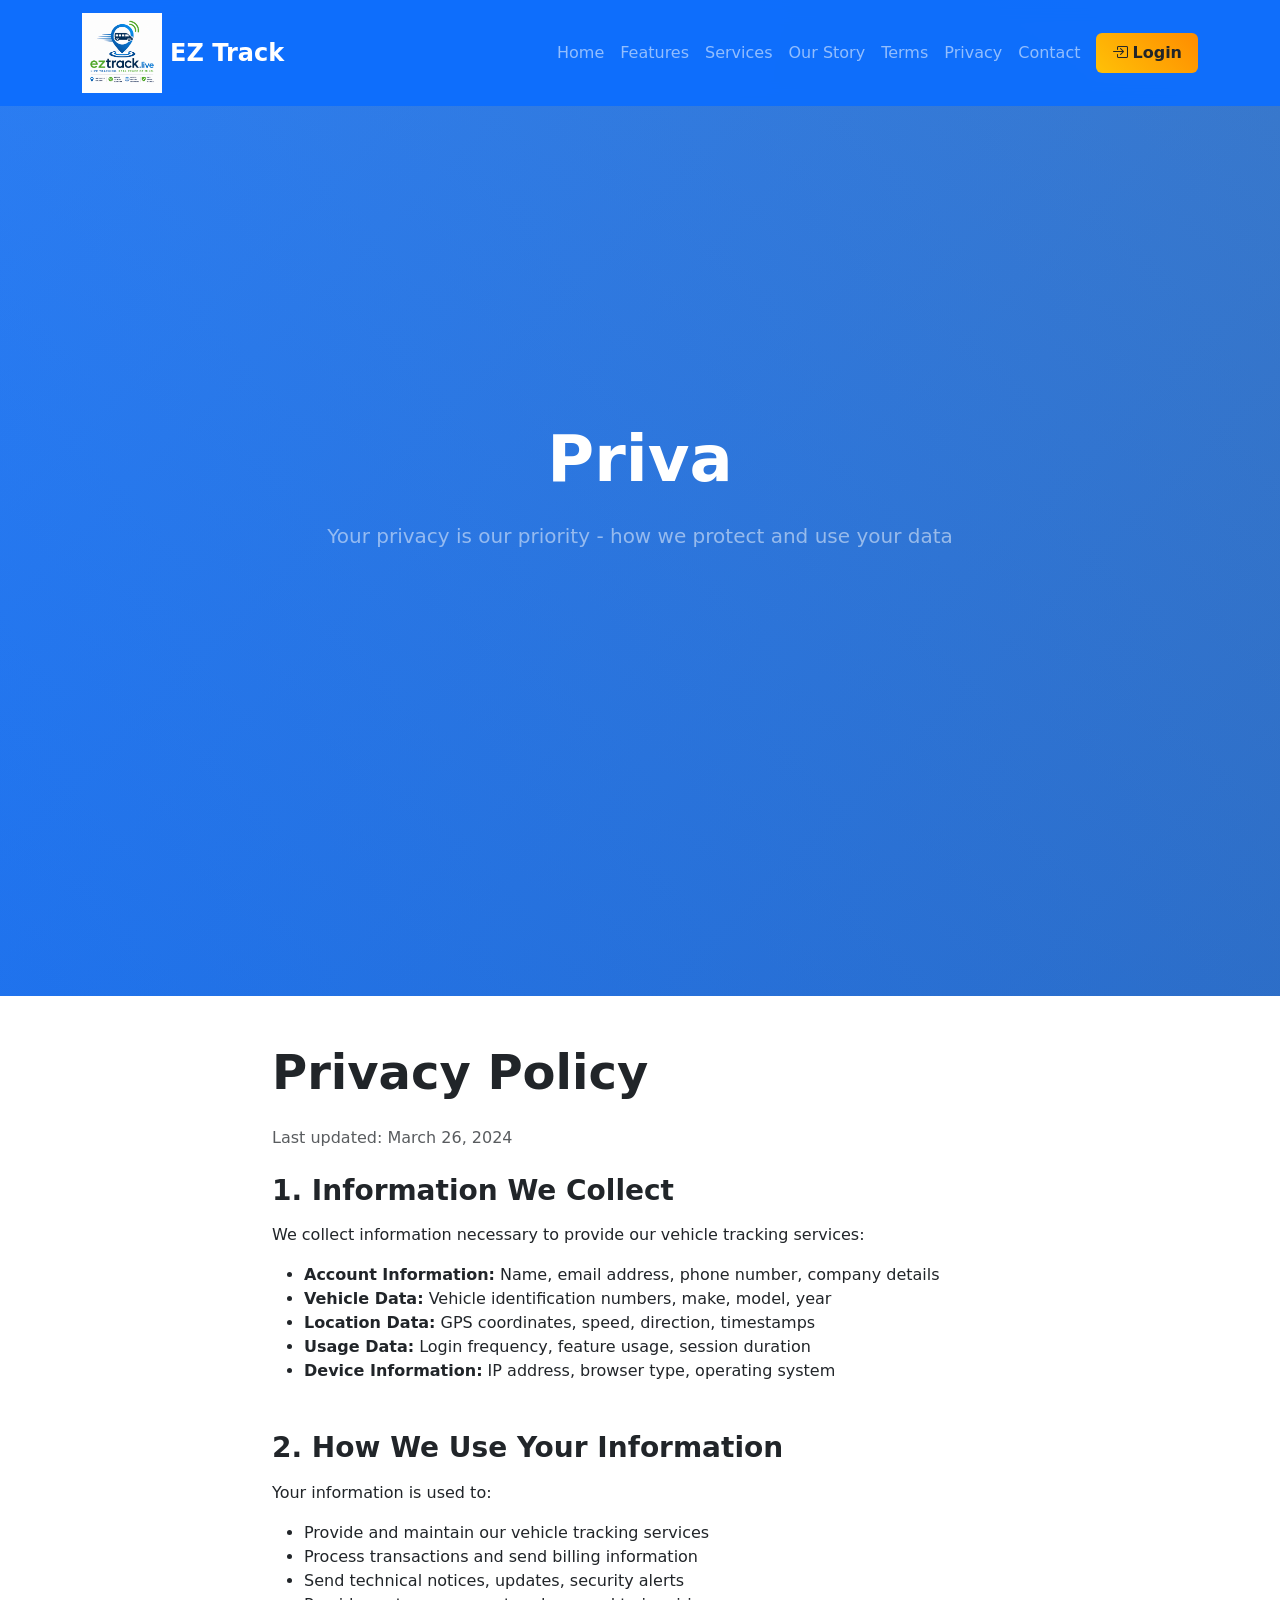
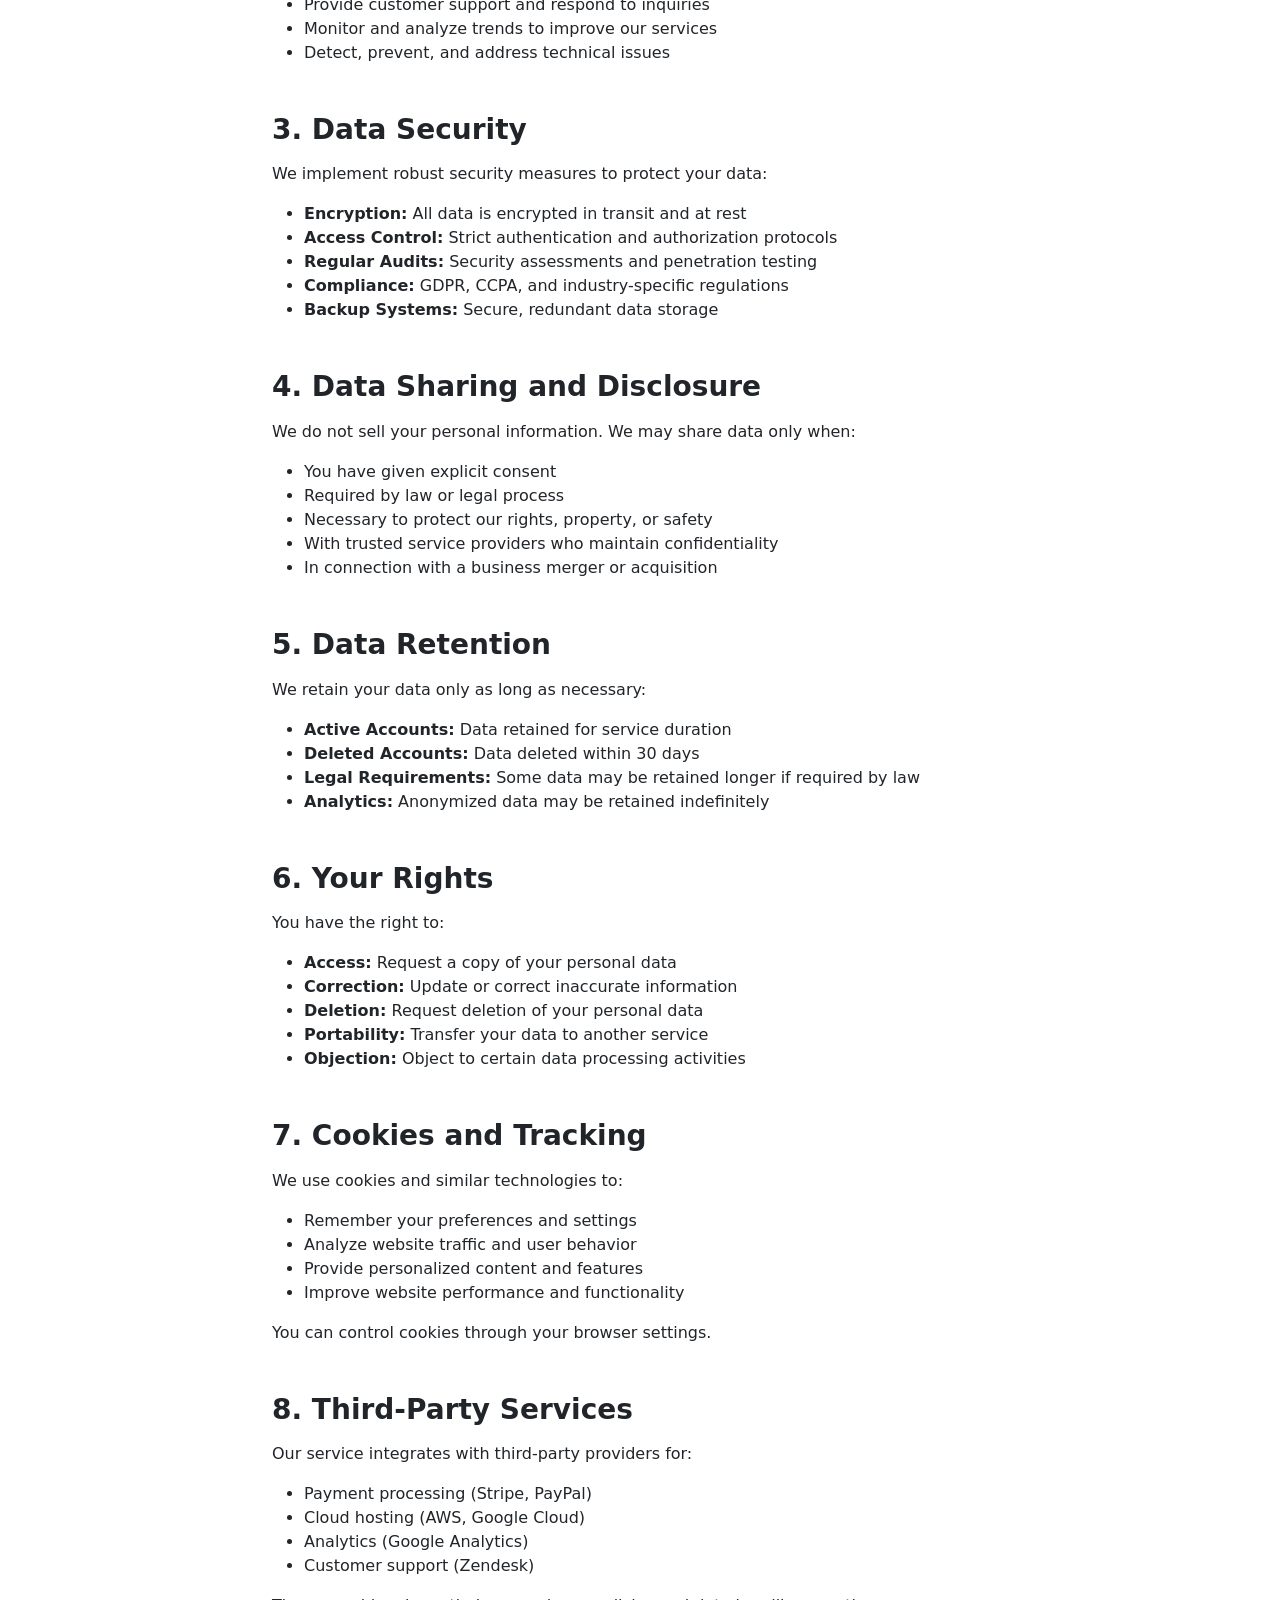
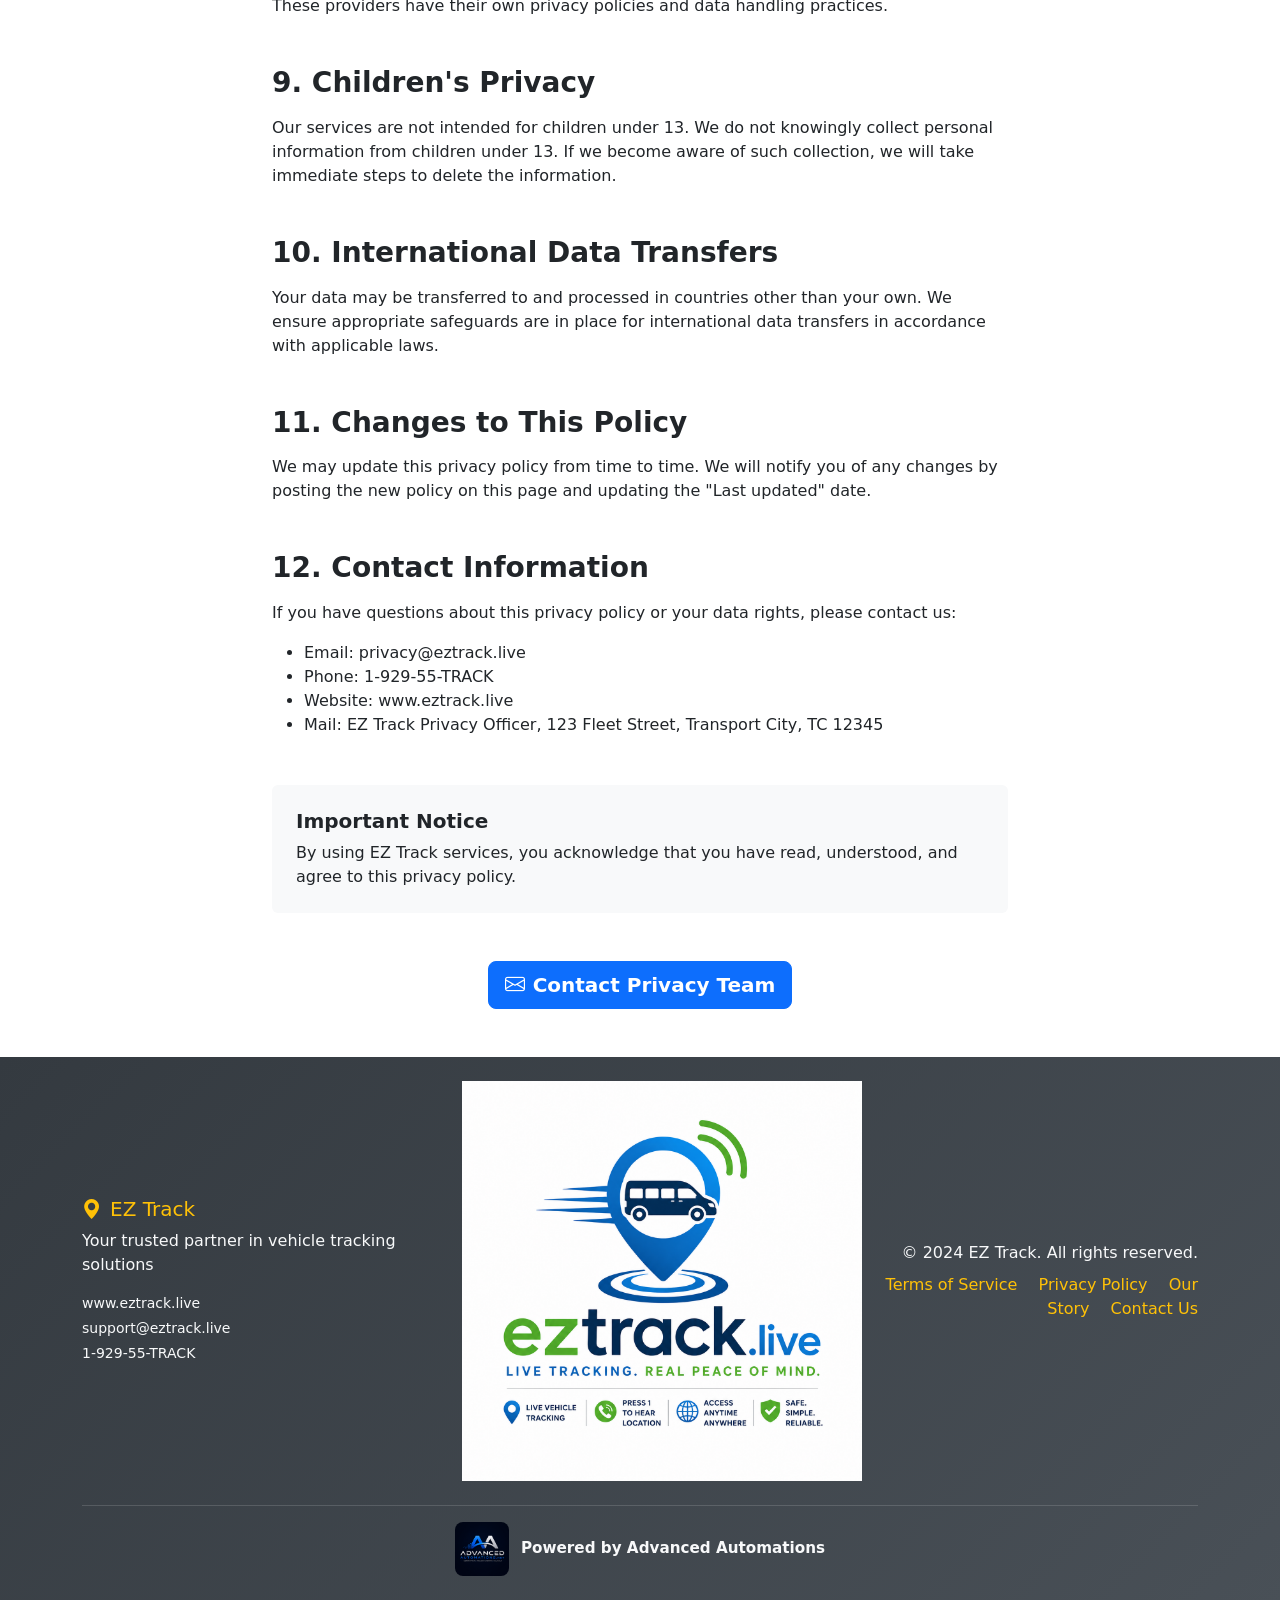
<file: privacy-policy.html>
<!DOCTYPE html>
<html lang="en">
<head>
    <meta charset="UTF-8">
    <meta name="viewport" content="width=device-width, initial-scale=1.0">
    <title>Privacy Policy - EZ Track | Vehicle Tracking Solutions</title>
    <meta name="description" content="Read EZ Track's comprehensive privacy policy. Learn how we collect, use, and protect your personal data in our GPS vehicle tracking services.">
    <meta name="keywords" content="EZ Track privacy policy, vehicle tracking privacy, GPS data protection, fleet management privacy, personal data security">
    <meta name="author" content="EZ Track">
    <meta property="og:title" content="Privacy Policy - EZ Track | Vehicle Tracking Solutions">
    <meta property="og:description" content="Learn how EZ Track protects your privacy and secures your vehicle tracking data.">
    <meta property="og:url" content="https://www.eztrack.live/privacy-policy.html">
    <meta property="og:type" content="website">
    <meta name="twitter:card" content="summary_large_image">
    <meta name="twitter:title" content="Privacy Policy - EZ Track">
    <meta name="twitter:description" content="Learn how EZ Track protects your privacy and secures your vehicle tracking data.">
    <link rel="canonical" href="https://www.eztrack.live/privacy-policy.html">
    <link href="https://cdn.jsdelivr.net/npm/bootstrap@5.3.0/dist/css/bootstrap.min.css" rel="stylesheet">
    <link rel="stylesheet" href="https://cdn.jsdelivr.net/npm/bootstrap-icons@1.11.0/font/bootstrap-icons.css">
    <link rel="stylesheet" href="styles.css">
</head>
<body>
    <!-- Navigation -->
    <nav class="navbar navbar-expand-lg navbar-dark bg-primary fixed-top">
        <div class="container">
            <a class="navbar-brand fw-bold d-flex align-items-center" href="index.html">
                <img src="assets/ChatGPT Image Jul 6, 2026, 06_22_53 PM.png" alt="EZ Track Logo" class="logo-img me-2">
                <span>EZ Track</span>
            </a>
            <button class="navbar-toggler" type="button" data-bs-toggle="collapse" data-bs-target="#navbarNav">
                <span class="navbar-toggler-toggler-icon"></span>
            </button>
            <div class="collapse navbar-collapse" id="navbarNav">
                <ul class="navbar-nav ms-auto">
                    <li class="nav-item">
                        <a class="nav-link" href="index.html#home">Home</a>
                    </li>
                    <li class="nav-item">
                        <a class="nav-link" href="index.html#features">Features</a>
                    </li>
                    <li class="nav-item">
                        <a class="nav-link" href="index.html#services">Services</a>
                    </li>
                    <li class="nav-item">
                        <a class="nav-link" href="our-story.html">Our Story</a>
                    </li>
                    <li class="nav-item">
                        <a class="nav-link" href="terms.html">Terms</a>
                    </li>
                    <li class="nav-item">
                        <a class="nav-link active" href="privacy-policy.html">Privacy</a>
                    </li>
                    <li class="nav-item">
                        <a class="nav-link" href="contact-us.html">Contact</a>
                    </li>
                    <li class="nav-item">
                        <a class="nav-link btn btn-warning text-dark ms-2" href="https://portal.gps-tracking.com/">
                            <i class="bi bi-box-arrow-in-right me-1"></i>Login
                        </a>
                    </li>
                </ul>
            </div>
        </div>
    </nav>

    <!-- Hero Section -->
    <section class="hero-section py-5">
        <div class="container">
            <div class="row align-items-center min-vh-100">
                <div class="col-lg-8 mx-auto text-center">
                    <div class="hero-content">
                        <h1 class="display-3 fw-bold text-white mb-4">
                            Privacy Policy
                        </h1>
                        <p class="lead text-white-50 mb-4">
                            Your privacy is our priority - how we protect and use your data
                        </p>
                    </div>
                </div>
            </div>
        </div>
    </section>

    <!-- Privacy Content -->
    <section class="py-5">
        <div class="container">
            <div class="row">
                <div class="col-lg-8 mx-auto">
                    <div class="privacy-content">
                        <h2 class="display-5 fw-bold mb-4">Privacy Policy</h2>
                        <p class="text-muted mb-4">Last updated: March 26, 2024</p>
                        
                        <div class="privacy-section mb-5">
                            <h3 class="h3 fw-bold mb-3">1. Information We Collect</h3>
                            <p>We collect information necessary to provide our vehicle tracking services:</p>
                            <ul>
                                <li><strong>Account Information:</strong> Name, email address, phone number, company details</li>
                                <li><strong>Vehicle Data:</strong> Vehicle identification numbers, make, model, year</li>
                                <li><strong>Location Data:</strong> GPS coordinates, speed, direction, timestamps</li>
                                <li><strong>Usage Data:</strong> Login frequency, feature usage, session duration</li>
                                <li><strong>Device Information:</strong> IP address, browser type, operating system</li>
                            </ul>
                        </div>

                        <div class="privacy-section mb-5">
                            <h3 class="h3 fw-bold mb-3">2. How We Use Your Information</h3>
                            <p>Your information is used to:</p>
                            <ul>
                                <li>Provide and maintain our vehicle tracking services</li>
                                <li>Process transactions and send billing information</li>
                                <li>Send technical notices, updates, security alerts</li>
                                <li>Provide customer support and respond to inquiries</li>
                                <li>Monitor and analyze trends to improve our services</li>
                                <li>Detect, prevent, and address technical issues</li>
                            </ul>
                        </div>

                        <div class="privacy-section mb-5">
                            <h3 class="h3 fw-bold mb-3">3. Data Security</h3>
                            <p>We implement robust security measures to protect your data:</p>
                            <ul>
                                <li><strong>Encryption:</strong> All data is encrypted in transit and at rest</li>
                                <li><strong>Access Control:</strong> Strict authentication and authorization protocols</li>
                                <li><strong>Regular Audits:</strong> Security assessments and penetration testing</li>
                                <li><strong>Compliance:</strong> GDPR, CCPA, and industry-specific regulations</li>
                                <li><strong>Backup Systems:</strong> Secure, redundant data storage</li>
                            </ul>
                        </div>

                        <div class="privacy-section mb-5">
                            <h3 class="h3 fw-bold mb-3">4. Data Sharing and Disclosure</h3>
                            <p>We do not sell your personal information. We may share data only when:</p>
                            <ul>
                                <li>You have given explicit consent</li>
                                <li>Required by law or legal process</li>
                                <li>Necessary to protect our rights, property, or safety</li>
                                <li>With trusted service providers who maintain confidentiality</li>
                                <li>In connection with a business merger or acquisition</li>
                            </ul>
                        </div>

                        <div class="privacy-section mb-5">
                            <h3 class="h3 fw-bold mb-3">5. Data Retention</h3>
                            <p>We retain your data only as long as necessary:</p>
                            <ul>
                                <li><strong>Active Accounts:</strong> Data retained for service duration</li>
                                <li><strong>Deleted Accounts:</strong> Data deleted within 30 days</li>
                                <li><strong>Legal Requirements:</strong> Some data may be retained longer if required by law</li>
                                <li><strong>Analytics:</strong> Anonymized data may be retained indefinitely</li>
                            </ul>
                        </div>

                        <div class="privacy-section mb-5">
                            <h3 class="h3 fw-bold mb-3">6. Your Rights</h3>
                            <p>You have the right to:</p>
                            <ul>
                                <li><strong>Access:</strong> Request a copy of your personal data</li>
                                <li><strong>Correction:</strong> Update or correct inaccurate information</li>
                                <li><strong>Deletion:</strong> Request deletion of your personal data</li>
                                <li><strong>Portability:</strong> Transfer your data to another service</li>
                                <li><strong>Objection:</strong> Object to certain data processing activities</li>
                            </ul>
                        </div>

                        <div class="privacy-section mb-5">
                            <h3 class="h3 fw-bold mb-3">7. Cookies and Tracking</h3>
                            <p>We use cookies and similar technologies to:</p>
                            <ul>
                                <li>Remember your preferences and settings</li>
                                <li>Analyze website traffic and user behavior</li>
                                <li>Provide personalized content and features</li>
                                <li>Improve website performance and functionality</li>
                            </ul>
                            <p>You can control cookies through your browser settings.</p>
                        </div>

                        <div class="privacy-section mb-5">
                            <h3 class="h3 fw-bold mb-3">8. Third-Party Services</h3>
                            <p>Our service integrates with third-party providers for:</p>
                            <ul>
                                <li>Payment processing (Stripe, PayPal)</li>
                                <li>Cloud hosting (AWS, Google Cloud)</li>
                                <li>Analytics (Google Analytics)</li>
                                <li>Customer support (Zendesk)</li>
                            </ul>
                            <p>These providers have their own privacy policies and data handling practices.</p>
                        </div>

                        <div class="privacy-section mb-5">
                            <h3 class="h3 fw-bold mb-3">9. Children's Privacy</h3>
                            <p>Our services are not intended for children under 13. We do not knowingly collect personal information from children under 13. If we become aware of such collection, we will take immediate steps to delete the information.</p>
                        </div>

                        <div class="privacy-section mb-5">
                            <h3 class="h3 fw-bold mb-3">10. International Data Transfers</h3>
                            <p>Your data may be transferred to and processed in countries other than your own. We ensure appropriate safeguards are in place for international data transfers in accordance with applicable laws.</p>
                        </div>

                        <div class="privacy-section mb-5">
                            <h3 class="h3 fw-bold mb-3">11. Changes to This Policy</h3>
                            <p>We may update this privacy policy from time to time. We will notify you of any changes by posting the new policy on this page and updating the "Last updated" date.</p>
                        </div>

                        <div class="privacy-section mb-5">
                            <h3 class="h3 fw-bold mb-3">12. Contact Information</h3>
                            <p>If you have questions about this privacy policy or your data rights, please contact us:</p>
                            <ul>
                                <li>Email: privacy@eztrack.live</li>
                                <li>Phone: 1-929-55-TRACK</li>
                                <li>Website: www.eztrack.live</li>
                                <li>Mail: EZ Track Privacy Officer, 123 Fleet Street, Transport City, TC 12345</li>
                            </ul>
                        </div>

                        <div class="alert bg-light p-4 rounded">
                            <h4 class="h5 fw-bold mb-2">Important Notice</h4>
                            <p class="mb-0">By using EZ Track services, you acknowledge that you have read, understood, and agree to this privacy policy.</p>
                        </div>

                        <div class="text-center mt-5">
                            <a href="contact-us.html" class="btn btn-primary btn-lg fw-semibold">
                                <i class="bi bi-envelope me-2"></i>Contact Privacy Team
                            </a>
                        </div>
                    </div>
                </div>
            </div>
        </div>
    </section>

    <!-- Footer -->
    <footer class="bg-dark text-white py-4">
        <div class="container">
            <div class="row align-items-center">
                <div class="col-md-4">
                    <h5><i class="bi bi-geo-alt-fill me-2"></i>EZ Track</h5>
                    <p class="text-light">Your trusted partner in vehicle tracking solutions</p>
                    <div class="mt-3">
                        <small class="text-light d-block mb-1">www.eztrack.live</small>
                        <small class="text-light d-block mb-1">support@eztrack.live</small>
                        <small class="text-light d-block">1-929-55-TRACK</small>
                    </div>
                </div>
                <div class="col-md-4 text-center">
                    <img src="assets/ChatGPT Image Jul 6, 2026, 06_22_53 PM.png" alt="EZ Track Logo" class="footer-logo-img">
                </div>
                <div class="col-md-4 text-md-end">
                    <p class="text-light mb-0">
                        © 2024 EZ Track. All rights reserved.
                    </p>
                    <div class="mt-2">
                        <a href="terms.html" class="text-warning text-decoration-none me-3">Terms of Service</a>
                        <a href="privacy-policy.html" class="text-warning text-decoration-none me-3">Privacy Policy</a>
                        <a href="our-story.html" class="text-warning text-decoration-none me-3">Our Story</a>
                        <a href="contact-us.html" class="text-warning text-decoration-none">Contact Us</a>
                    </div>
                </div>
            </div>
            <div class="powered-by text-center mt-4 pt-3">
                <a class="powered-by-link" href="https://www.advancedautomations.net" target="_blank" rel="noopener noreferrer" aria-label="Powered by Advanced Automations">
                    <img class="powered-by-logo" src="assets/advanced-automations-logo.png" alt="Advanced Automations logo">
                    <span class="powered-by-text">Powered by Advanced Automations</span>
                </a>
            </div>
        </div>
    </footer>

    <script src="https://cdn.jsdelivr.net/npm/bootstrap@5.3.0/dist/js/bootstrap.bundle.min.js"></script>
    <script src="script.js"></script>
</body>
</html>
</file>
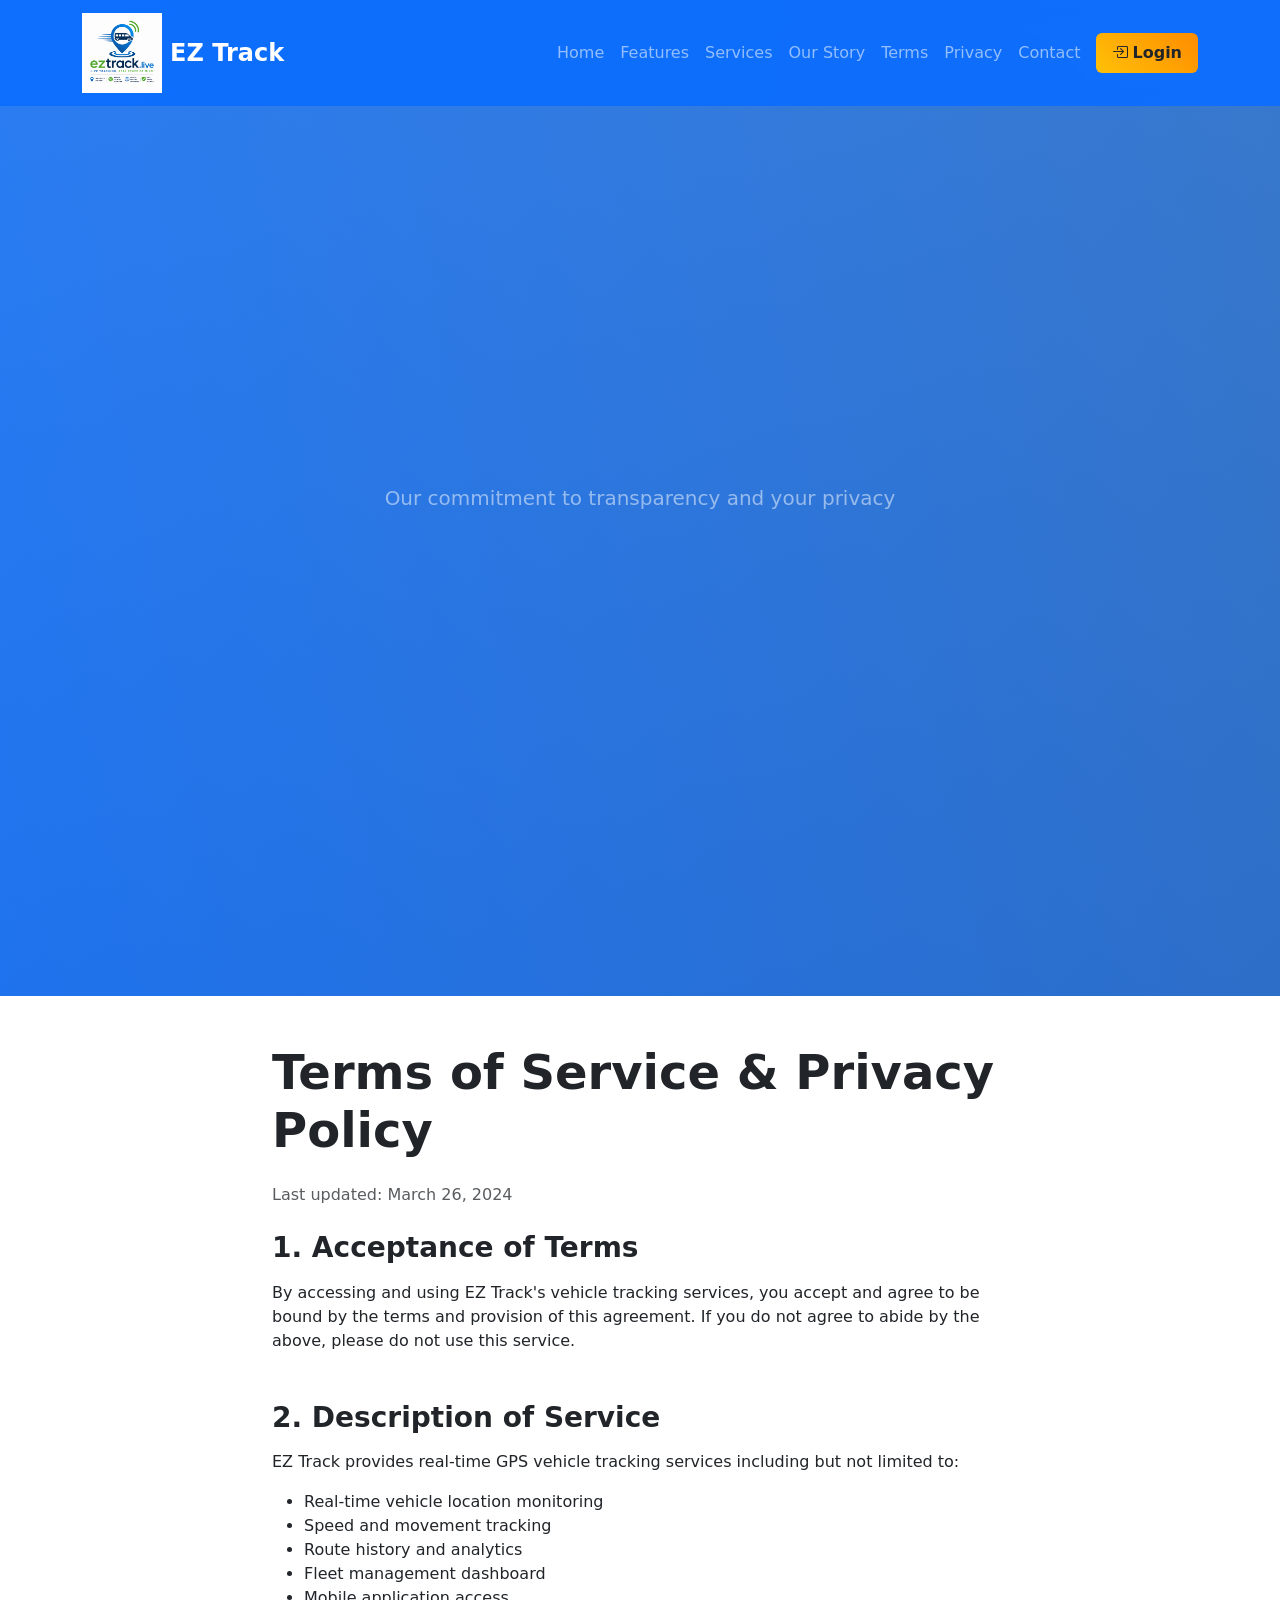
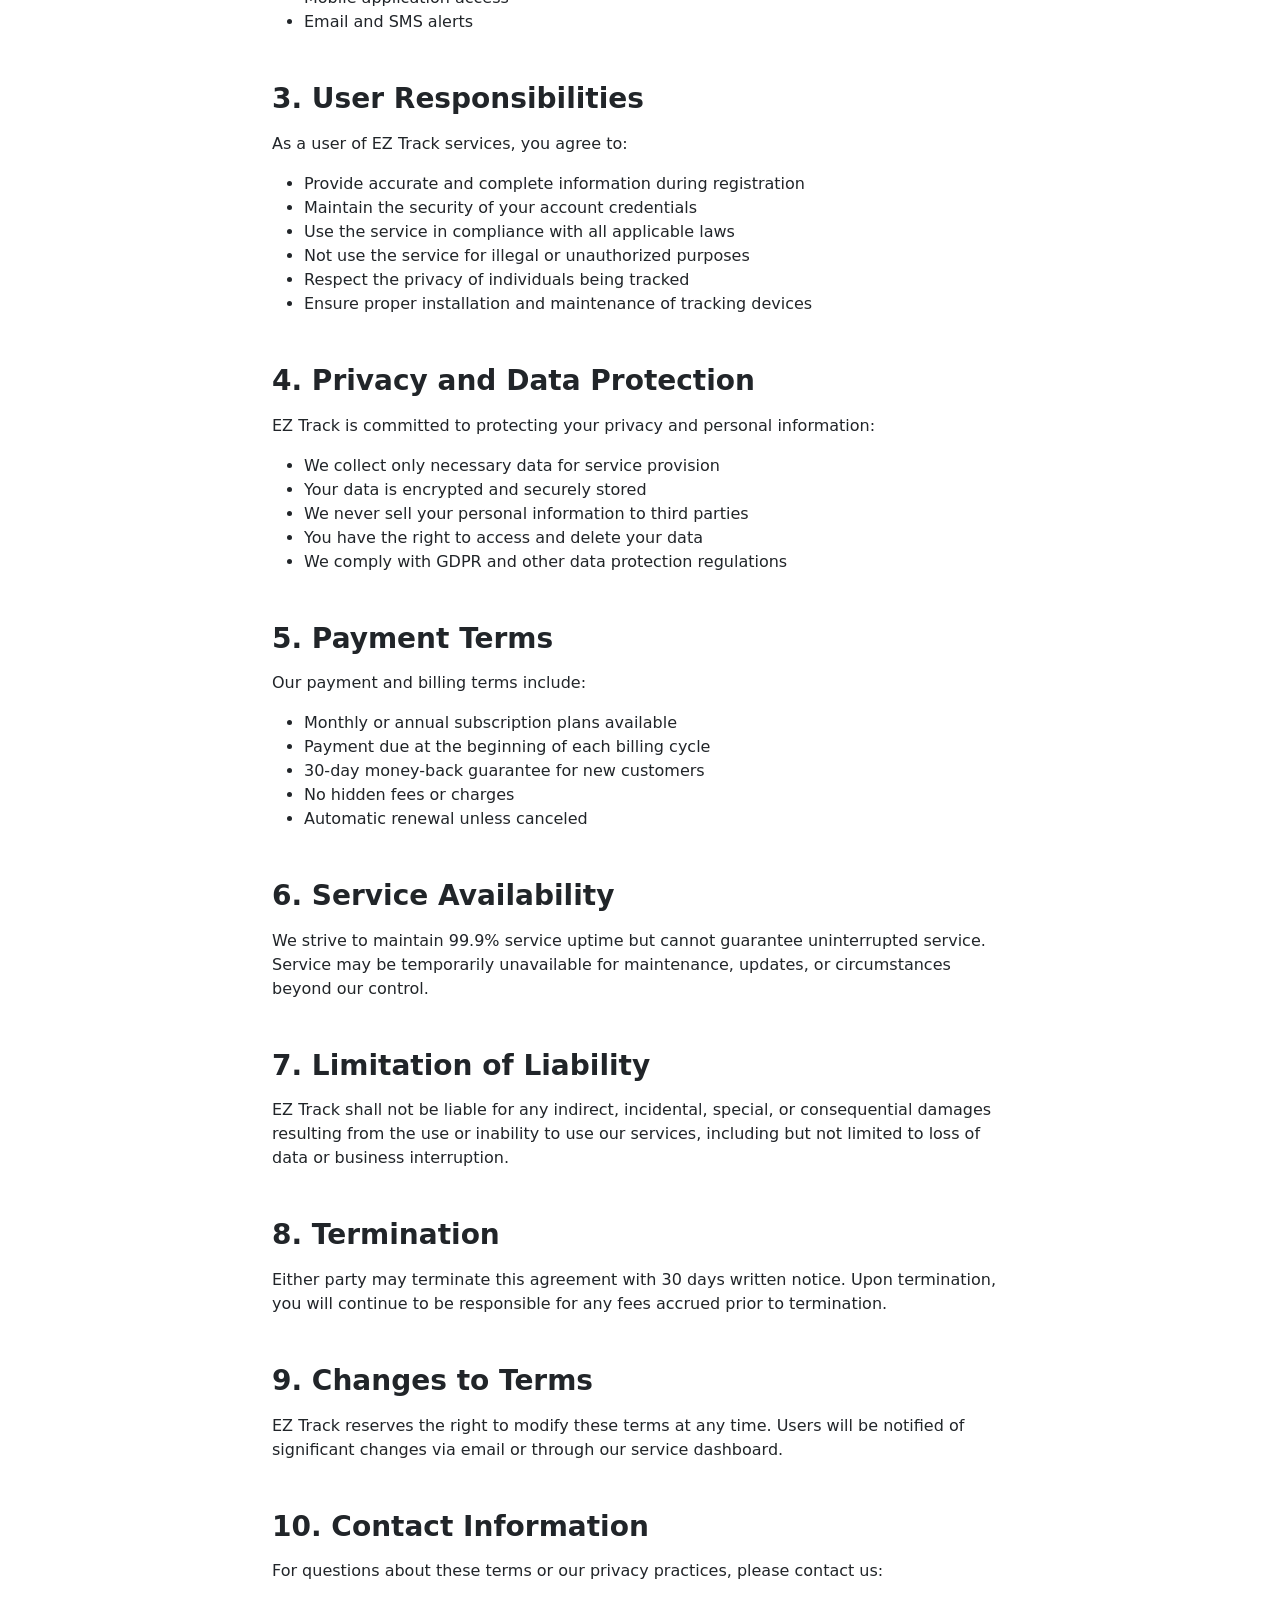
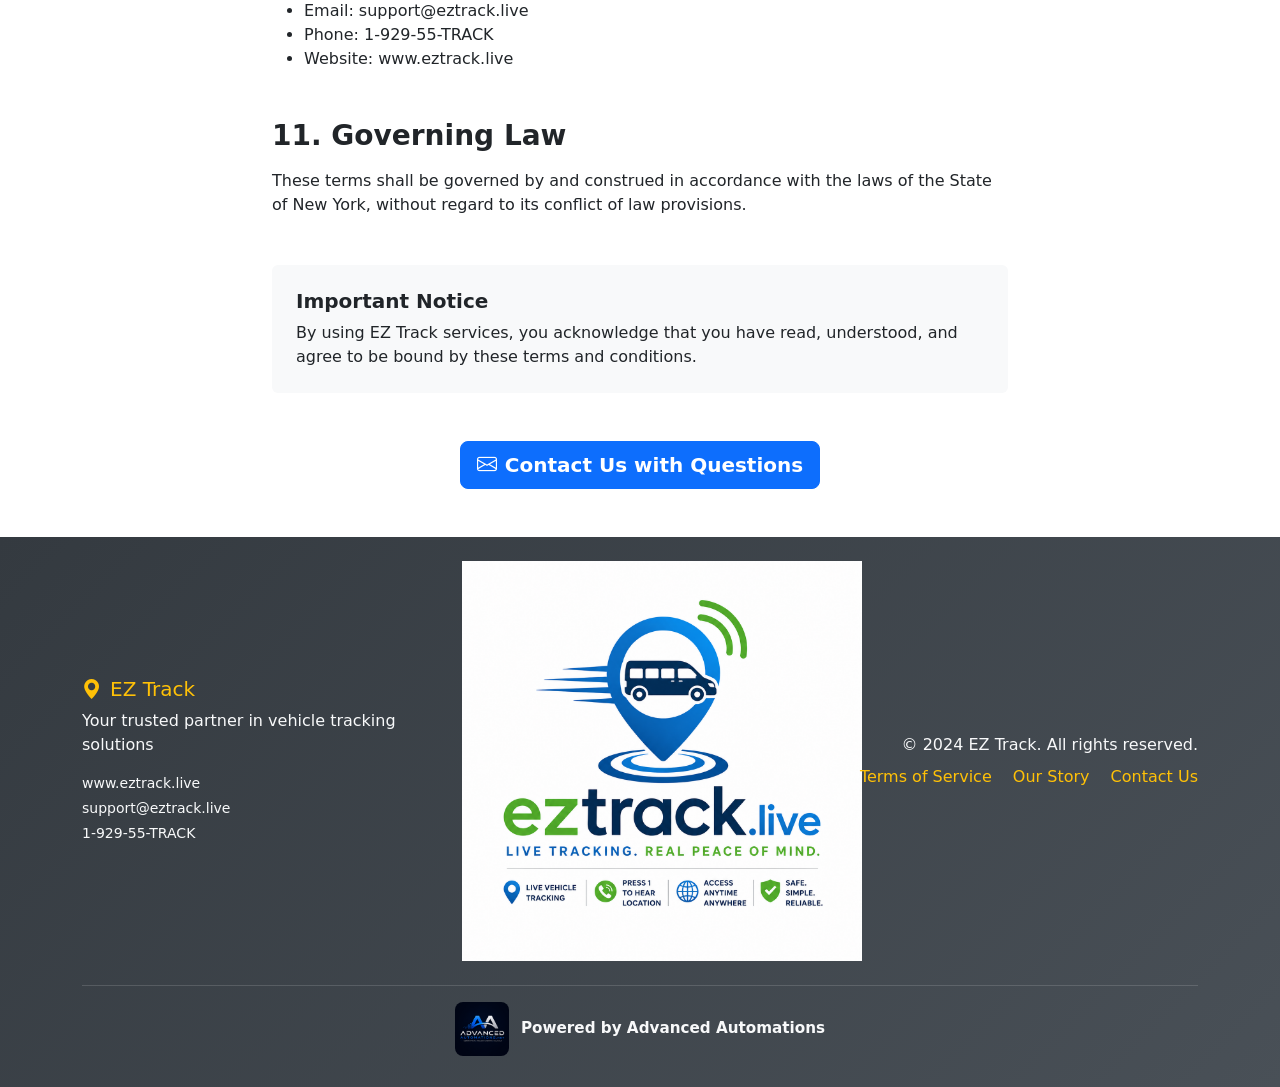
<file: terms.html>
<!DOCTYPE html>
<html lang="en">
<head>
    <meta charset="UTF-8">
    <meta name="viewport" content="width=device-width, initial-scale=1.0">
    <title>Terms of Service - EZ Track | Vehicle Tracking Solutions</title>
    <meta name="description" content="Read EZ Track's terms of service and privacy policy. Understand our service agreements, data protection, and user responsibilities.">
    <meta name="keywords" content="EZ Track terms, vehicle tracking terms of service, GPS tracking privacy policy, fleet management terms, EZ Track legal">
    <meta name="author" content="EZ Track">
    <meta property="og:title" content="Terms of Service - EZ Track | Vehicle Tracking Solutions">
    <meta property="og:description" content="Read EZ Track's terms of service and privacy policy for our GPS vehicle tracking solutions.">
    <meta property="og:url" content="https://www.eztrack.live/terms.html">
    <meta property="og:type" content="website">
    <meta name="twitter:card" content="summary_large_image">
    <meta name="twitter:title" content="Terms of Service - EZ Track">
    <meta name="twitter:description" content="Read EZ Track's terms of service and privacy policy.">
    <link rel="canonical" href="https://www.eztrack.live/terms.html">
    <link href="https://cdn.jsdelivr.net/npm/bootstrap@5.3.0/dist/css/bootstrap.min.css" rel="stylesheet">
    <link rel="stylesheet" href="https://cdn.jsdelivr.net/npm/bootstrap-icons@1.11.0/font/bootstrap-icons.css">
    <link rel="stylesheet" href="styles.css">
</head>
<body>
    <!-- Navigation -->
    <nav class="navbar navbar-expand-lg navbar-dark bg-primary fixed-top">
        <div class="container">
            <a class="navbar-brand fw-bold d-flex align-items-center" href="index.html">
                <img src="assets/ChatGPT Image Jul 6, 2026, 06_22_53 PM.png" alt="EZ Track Logo" class="logo-img me-2">
                <span>EZ Track</span>
            </a>
            <button class="navbar-toggler" type="button" data-bs-toggle="collapse" data-bs-target="#navbarNav">
                <span class="navbar-toggler-icon"></span>
            </button>
            <div class="collapse navbar-collapse" id="navbarNav">
                <ul class="navbar-nav ms-auto">
                    <li class="nav-item">
                        <a class="nav-link" href="index.html#home">Home</a>
                    </li>
                    <li class="nav-item">
                        <a class="nav-link" href="index.html#features">Features</a>
                    </li>
                    <li class="nav-item">
                        <a class="nav-link" href="index.html#services">Services</a>
                    </li>
                    <li class="nav-item">
                        <a class="nav-link" href="our-story.html">Our Story</a>
                    </li>
                    <li class="nav-item">
                        <a class="nav-link active" href="terms.html">Terms</a>
                    </li>
                    <li class="nav-item">
                        <a class="nav-link" href="privacy-policy.html">Privacy</a>
                    </li>
                    <li class="nav-item">
                        <a class="nav-link" href="contact-us.html">Contact</a>
                    </li>
                    <li class="nav-item">
                        <a class="nav-link btn btn-warning text-dark ms-2" href="https://portal.gps-tracking.com/">
                            <i class="bi bi-box-arrow-in-right me-1"></i>Login
                        </a>
                    </li>
                </ul>
            </div>
        </div>
    </nav>

    <!-- Hero Section -->
    <section class="hero-section py-5">
        <div class="container">
            <div class="row align-items-center min-vh-100">
                <div class="col-lg-8 mx-auto text-center">
                    <div class="hero-content">
                        <h1 class="display-3 fw-bold text-white mb-4">
                            Terms of Service
                        </h1>
                        <p class="lead text-white-50 mb-4">
                            Our commitment to transparency and your privacy
                        </p>
                    </div>
                </div>
            </div>
        </div>
    </section>

    <!-- Terms Content -->
    <section class="py-5">
        <div class="container">
            <div class="row">
                <div class="col-lg-8 mx-auto">
                    <div class="terms-content">
                        <h2 class="display-5 fw-bold mb-4">Terms of Service & Privacy Policy</h2>
                        <p class="text-muted mb-4">Last updated: March 26, 2024</p>
                        
                        <div class="terms-section mb-5">
                            <h3 class="h3 fw-bold mb-3">1. Acceptance of Terms</h3>
                            <p>By accessing and using EZ Track's vehicle tracking services, you accept and agree to be bound by the terms and provision of this agreement. If you do not agree to abide by the above, please do not use this service.</p>
                        </div>

                        <div class="terms-section mb-5">
                            <h3 class="h3 fw-bold mb-3">2. Description of Service</h3>
                            <p>EZ Track provides real-time GPS vehicle tracking services including but not limited to:</p>
                            <ul>
                                <li>Real-time vehicle location monitoring</li>
                                <li>Speed and movement tracking</li>
                                <li>Route history and analytics</li>
                                <li>Fleet management dashboard</li>
                                <li>Mobile application access</li>
                                <li>Email and SMS alerts</li>
                            </ul>
                        </div>

                        <div class="terms-section mb-5">
                            <h3 class="h3 fw-bold mb-3">3. User Responsibilities</h3>
                            <p>As a user of EZ Track services, you agree to:</p>
                            <ul>
                                <li>Provide accurate and complete information during registration</li>
                                <li>Maintain the security of your account credentials</li>
                                <li>Use the service in compliance with all applicable laws</li>
                                <li>Not use the service for illegal or unauthorized purposes</li>
                                <li>Respect the privacy of individuals being tracked</li>
                                <li>Ensure proper installation and maintenance of tracking devices</li>
                            </ul>
                        </div>

                        <div class="terms-section mb-5">
                            <h3 class="h3 fw-bold mb-3">4. Privacy and Data Protection</h3>
                            <p>EZ Track is committed to protecting your privacy and personal information:</p>
                            <ul>
                                <li>We collect only necessary data for service provision</li>
                                <li>Your data is encrypted and securely stored</li>
                                <li>We never sell your personal information to third parties</li>
                                <li>You have the right to access and delete your data</li>
                                <li>We comply with GDPR and other data protection regulations</li>
                            </ul>
                        </div>

                        <div class="terms-section mb-5">
                            <h3 class="h3 fw-bold mb-3">5. Payment Terms</h3>
                            <p>Our payment and billing terms include:</p>
                            <ul>
                                <li>Monthly or annual subscription plans available</li>
                                <li>Payment due at the beginning of each billing cycle</li>
                                <li>30-day money-back guarantee for new customers</li>
                                <li>No hidden fees or charges</li>
                                <li>Automatic renewal unless canceled</li>
                            </ul>
                        </div>

                        <div class="terms-section mb-5">
                            <h3 class="h3 fw-bold mb-3">6. Service Availability</h3>
                            <p>We strive to maintain 99.9% service uptime but cannot guarantee uninterrupted service. Service may be temporarily unavailable for maintenance, updates, or circumstances beyond our control.</p>
                        </div>

                        <div class="terms-section mb-5">
                            <h3 class="h3 fw-bold mb-3">7. Limitation of Liability</h3>
                            <p>EZ Track shall not be liable for any indirect, incidental, special, or consequential damages resulting from the use or inability to use our services, including but not limited to loss of data or business interruption.</p>
                        </div>

                        <div class="terms-section mb-5">
                            <h3 class="h3 fw-bold mb-3">8. Termination</h3>
                            <p>Either party may terminate this agreement with 30 days written notice. Upon termination, you will continue to be responsible for any fees accrued prior to termination.</p>
                        </div>

                        <div class="terms-section mb-5">
                            <h3 class="h3 fw-bold mb-3">9. Changes to Terms</h3>
                            <p>EZ Track reserves the right to modify these terms at any time. Users will be notified of significant changes via email or through our service dashboard.</p>
                        </div>

                        <div class="terms-section mb-5">
                            <h3 class="h3 fw-bold mb-3">10. Contact Information</h3>
                            <p>For questions about these terms or our privacy practices, please contact us:</p>
                            <ul>
                                <li>Email: support@eztrack.live</li>
                                <li>Phone: 1-929-55-TRACK</li>
                                <li>Website: www.eztrack.live</li>
                            </ul>
                        </div>

                        <div class="terms-section mb-5">
                            <h3 class="h3 fw-bold mb-3">11. Governing Law</h3>
                            <p>These terms shall be governed by and construed in accordance with the laws of the State of New York, without regard to its conflict of law provisions.</p>
                        </div>

                        <div class="alert bg-light p-4 rounded">
                            <h4 class="h5 fw-bold mb-2">Important Notice</h4>
                            <p class="mb-0">By using EZ Track services, you acknowledge that you have read, understood, and agree to be bound by these terms and conditions.</p>
                        </div>

                        <div class="text-center mt-5">
                            <a href="contact-us.html" class="btn btn-primary btn-lg fw-semibold">
                                <i class="bi bi-envelope me-2"></i>Contact Us with Questions
                            </a>
                        </div>
                    </div>
                </div>
            </div>
        </div>
    </section>

    <!-- Footer -->
    <footer class="bg-dark text-white py-4">
        <div class="container">
            <div class="row align-items-center">
                <div class="col-md-4">
                    <h5><i class="bi bi-geo-alt-fill me-2"></i>EZ Track</h5>
                    <p class="text-light">Your trusted partner in vehicle tracking solutions</p>
                    <div class="mt-3">
                        <small class="text-light d-block mb-1">www.eztrack.live</small>
                        <small class="text-light d-block mb-1">support@eztrack.live</small>
                        <small class="text-light d-block">1-929-55-TRACK</small>
                    </div>
                </div>
                <div class="col-md-4 text-center">
                    <img src="assets/ChatGPT Image Jul 6, 2026, 06_22_53 PM.png" alt="EZ Track Logo" class="footer-logo-img">
                </div>
                <div class="col-md-4 text-md-end">
                    <p class="text-light mb-0">
                        &copy; 2024 EZ Track. All rights reserved.
                    </p>
                    <div class="mt-2">
                        <a href="terms.html" class="text-warning text-decoration-none me-3">Terms of Service</a>
                        <a href="our-story.html" class="text-warning text-decoration-none me-3">Our Story</a>
                        <a href="contact-us.html" class="text-warning text-decoration-none">Contact Us</a>
                    </div>
                </div>
            </div>
            <div class="powered-by text-center mt-4 pt-3">
                <a class="powered-by-link" href="https://www.advancedautomations.net" target="_blank" rel="noopener noreferrer" aria-label="Powered by Advanced Automations">
                    <img class="powered-by-logo" src="assets/advanced-automations-logo.png" alt="Advanced Automations logo">
                    <span class="powered-by-text">Powered by Advanced Automations</span>
                </a>
            </div>
        </div>
    </footer>

    <script src="https://cdn.jsdelivr.net/npm/bootstrap@5.3/dist/js/bootstrap.bundle.min.js"></script>
    <script src="script.js"></script>
</body>
</html>
</file>
<file: styles.css>
/* Custom Styles for EZ Track */

/* Hero Section Styles */
.hero-section {
    background: linear-gradient(135deg, rgba(13, 110, 253, 0.9) 0%, rgba(10, 88, 202, 0.9) 100%),
                url('https://picsum.photos/seed/gps-tracking-fleet-trucks/1920/1080.jpg') center/cover;
    position: relative;
    overflow: hidden;
}

.hero-section::before {
    content: '';
    position: absolute;
    top: 0;
    left: 0;
    right: 0;
    bottom: 0;
    background: linear-gradient(45deg, rgba(13, 110, 253, 0.2), rgba(255, 193, 7, 0.1));
    z-index: 1;
}

.hero-content {
    position: relative;
    z-index: 2;
}

.hero-image i {
    opacity: 0.8;
    animation: float 3s ease-in-out infinite;
}

@keyframes float {
    0%, 100% { transform: translateY(0px); }
    50% { transform: translateY(-20px); }
}

/* Service Cards */
.service-card {
    transition: all 0.3s ease;
    cursor: pointer;
}

.service-card:hover {
    transform: translateY(-10px);
    box-shadow: 0 10px 30px rgba(0,0,0,0.15);
    border-color: #0d6efd !important;
}

.service-card i {
    transition: all 0.3s ease;
}

.service-card:hover i {
    transform: scale(1.1);
}

/* Contact Page Styles */
.contact-hero {
    background: linear-gradient(135deg, #0d6efd 0%, #0a58ca 100%);
    position: relative;
}

.contact-hero::before {
    content: '';
    position: absolute;
    top: 0;
    left: 0;
    right: 0;
    bottom: 0;
    background: url('data:image/svg+xml,<svg xmlns="http://www.w3.org/2000/svg" viewBox="0 0 1440 320"><path fill="%23ffffff10" fill-opacity="1" d="M0,96L48,112C96,128,192,160,288,160C384,160,480,128,576,122.7C672,117,768,139,864,138.7C960,139,1056,117,1152,106.7C1248,96,1344,96,1392,96L1440,96L1440,320L1392,320C1344,320,1248,320,1152,320C1056,320,960,320,864,320C768,320,672,320,576,320C480,320,384,320,288,320C192,320,96,320,48,320L0,320Z"></path></svg>') no-repeat bottom;
    background-size: cover;
}

.contact-content {
    position: relative;
    z-index: 1;
}

.contact-form-card {
    position: relative;
    z-index: 1;
}

/* Navigation */
.navbar {
    backdrop-filter: blur(10px);
    background-color: rgba(13, 110, 253, 0.95) !important;
    transition: all 0.3s ease;
}

.navbar.scrolled {
    background-color: rgba(13, 110, 253, 1) !important;
    box-shadow: 0 2px 10px rgba(0,0,0,0.1);
}

.navbar-brand {
    font-size: 1.5rem;
    font-weight: 700;
}

.logo-img {
    height: 80px;
    width: auto;
    object-fit: contain;
}

.nav-link {
    font-weight: 500;
    transition: all 0.3s ease;
}

.nav-link:hover {
    color: #ffc107 !important;
}

.nav-link.active {
    color: #ffc107 !important;
}

/* Login button styling */
.navbar-nav .nav-link.btn {
    padding: 8px 16px !important;
    border-radius: 6px !important;
    font-weight: 600 !important;
    transition: all 0.3s ease !important;
}

.navbar-nav .nav-link.btn:hover {
    background: linear-gradient(45deg, #ff8c00, #ffc107) !important;
    transform: translateY(-2px) !important;
    box-shadow: 0 5px 15px rgba(255, 193, 7, 0.3) !important;
}

/* Button Styles */
.btn {
    transition: all 0.3s ease;
    border-radius: 8px;
}

.btn:hover {
    transform: translateY(-2px);
    box-shadow: 0 5px 15px rgba(0,0,0,0.2);
}

.btn-warning {
    background: linear-gradient(45deg, #ffc107, #ff8c00);
    border: none;
}

.btn-warning:hover {
    background: linear-gradient(45deg, #ff8c00, #ffc107);
}

/* Card Styles */
.card {
    transition: all 0.3s ease;
    border-radius: 12px;
}

.card:hover {
    transform: translateY(-5px);
    box-shadow: 0 10px 25px rgba(0,0,0,0.15);
}

/* Form Styles */
.form-control {
    border-radius: 8px;
    border: 2px solid #e9ecef;
    transition: all 0.3s ease;
}

.form-control:focus {
    border-color: #0d6efd;
    box-shadow: 0 0 0 0.2rem rgba(13, 110, 253, 0.25);
}

.form-label {
    color: #495057;
    font-weight: 600;
}

/* Footer */
footer {
    background: linear-gradient(135deg, #343a40 0%, #495057 100%);
    color: #ffffff;
}

footer h5 {
    color: #ffc107;
}

footer a {
    color: #ffc107;
    text-decoration: none;
    transition: color 0.3s ease;
}

footer a:hover {
    color: #ff8c00;
    text-decoration: underline;
}

footer .text-muted {
    color: #adb5bd !important;
}

.powered-by {
    border-top: 1px solid rgba(255, 255, 255, 0.14);
}

.powered-by-link {
    color: #f8f9fa;
    text-decoration: none;
    display: inline-flex;
    align-items: center;
    justify-content: center;
    gap: 0.75rem;
    transition: opacity 0.3s ease, transform 0.3s ease;
}

.powered-by-link:hover {
    color: #ffffff;
    opacity: 0.9;
    transform: translateY(-2px);
    text-decoration: none;
}

.powered-by-logo {
    width: 54px;
    height: 54px;
    object-fit: contain;
    border-radius: 8px;
}

.powered-by-text {
    font-size: 0.95rem;
    font-weight: 600;
}

.footer-logo {
    padding: 1rem 0;
}

.footer-logo-img {
    height: 400px;
    width: auto;
    object-fit: contain;
}

/* Smooth Scrolling */
html {
    scroll-behavior: smooth;
}

/* Responsive Adjustments */
@media (max-width: 768px) {
    .hero-section {
        text-align: center;
    }
    
    .hero-section h1 {
        font-size: 2rem;
    }
    
    .contact-hero {
        text-align: center;
    }
    
    .contact-hero h1 {
        font-size: 2rem;
    }
    
    .service-card {
        margin-bottom: 1rem;
    }
}

/* Loading Animation */
.loading {
    display: inline-block;
    width: 20px;
    height: 20px;
    border: 3px solid #f3f3f3;
    border-top: 3px solid #0d6efd;
    border-radius: 50%;
    animation: spin 1s linear infinite;
}

@keyframes spin {
    0% { transform: rotate(0deg); }
    100% { transform: rotate(360deg); }
}

/* Alert Messages */
.alert {
    border-radius: 8px;
    border: none;
    animation: slideIn 0.3s ease;
}

@keyframes slideIn {
    from {
        opacity: 0;
        transform: translateY(-20px);
    }
    to {
        opacity: 1;
        transform: translateY(0);
    }
}

/* Feature Icons */
.feature-icon {
    background: linear-gradient(45deg, #0d6efd, #0a58ca);
    color: white;
    width: 80px;
    height: 80px;
    border-radius: 50%;
    display: flex;
    align-items: center;
    justify-content: center;
    margin: 0 auto 1rem;
    font-size: 2rem;
    transition: all 0.3s ease;
}

.feature-icon:hover {
    transform: scale(1.1);
    box-shadow: 0 10px 20px rgba(13, 110, 253, 0.3);
}
</file>
